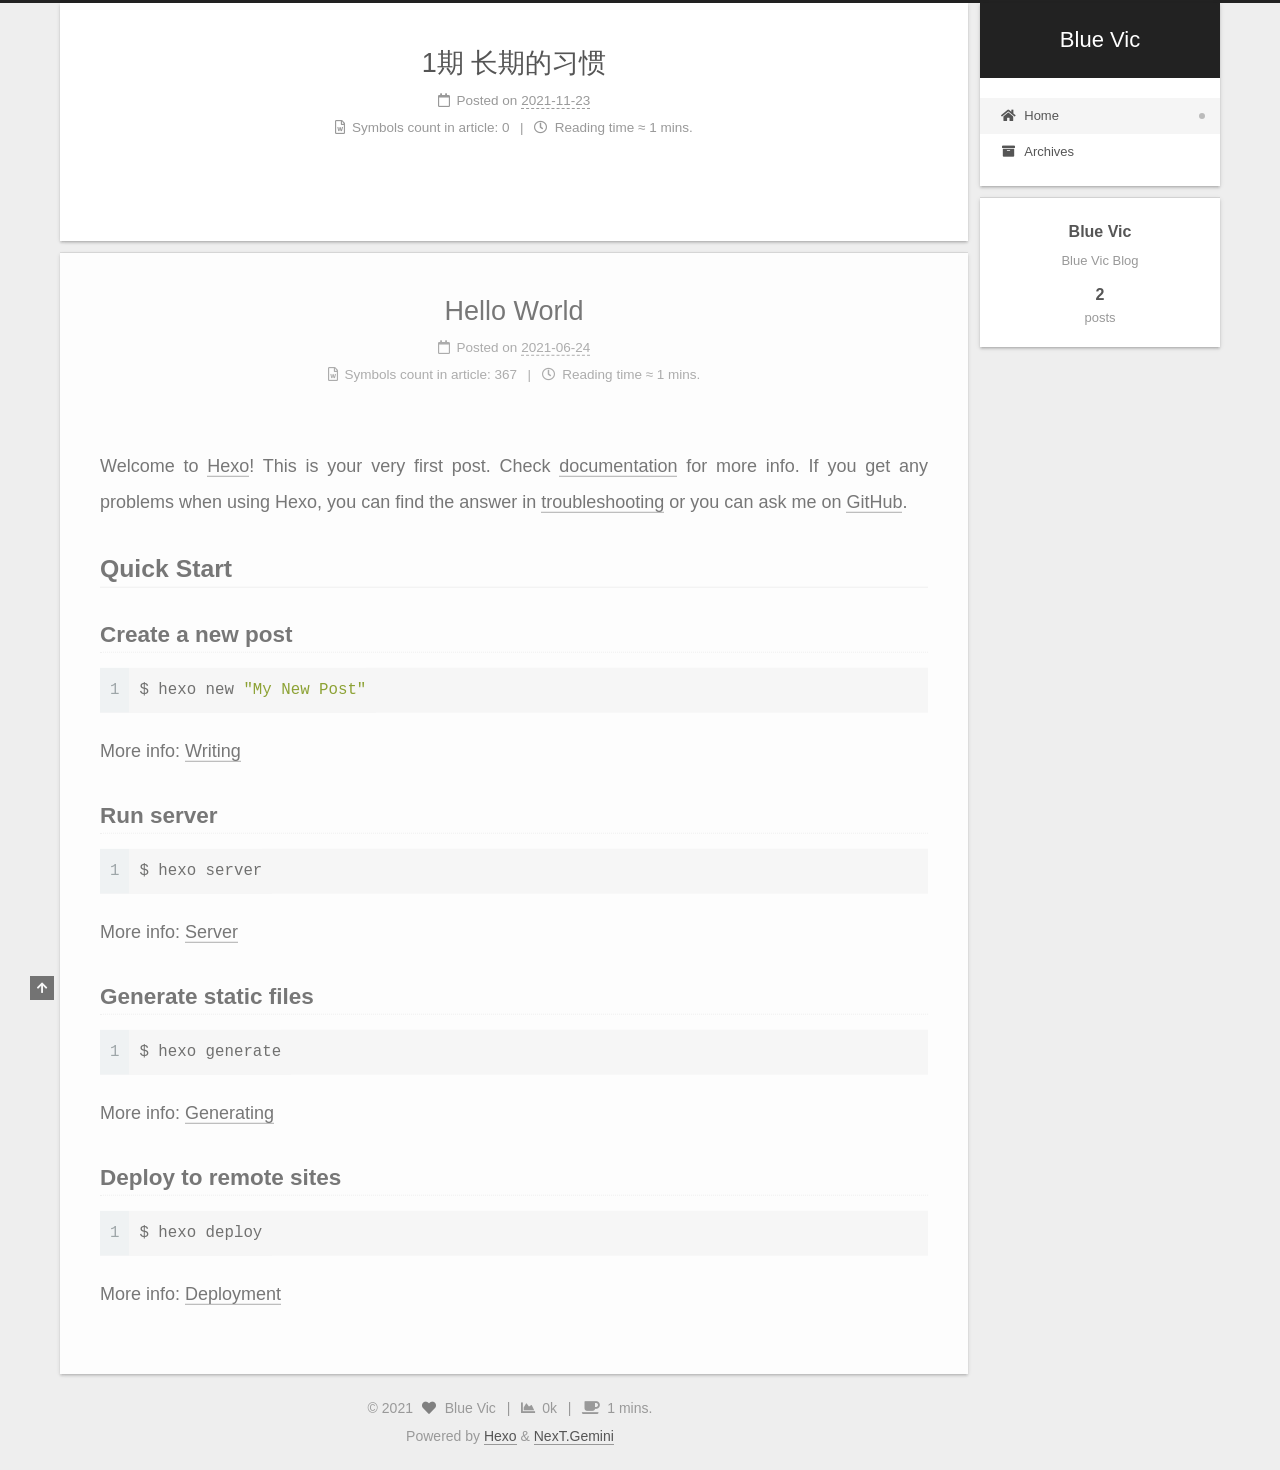
<file: index.html>
<!DOCTYPE html>
<html lang="en">
<head>
  <meta charset="UTF-8">
<meta name="viewport" content="width=device-width, initial-scale=1, maximum-scale=2">
<meta name="theme-color" content="#222">
<meta name="generator" content="Hexo 5.4.0">
  <link rel="apple-touch-icon" sizes="180x180" href="/images/apple-touch-icon-next.png">
  <link rel="icon" type="image/png" sizes="32x32" href="/images/favicon-32x32-next.png">
  <link rel="icon" type="image/png" sizes="16x16" href="/images/favicon-16x16-next.png">
  <link rel="mask-icon" href="/images/logo.svg" color="#222">

<link rel="stylesheet" href="/css/main.css">


<link rel="stylesheet" href="/lib2/font-awesome/css/all.min.css">

<script id="hexo-configurations">
    var NexT = window.NexT || {};
    var CONFIG = {"hostname":"dengqian.tech","root":"/","scheme":"Gemini","version":"7.8.0","exturl":false,"sidebar":{"position":"right","display":"post","padding":18,"offset":12,"onmobile":false},"copycode":{"enable":false,"show_result":false,"style":null},"back2top":{"enable":true,"sidebar":false,"scrollpercent":false},"bookmark":{"enable":false,"color":"#222","save":"auto"},"fancybox":false,"mediumzoom":false,"lazyload":false,"pangu":false,"comments":{"style":"tabs","active":null,"storage":true,"lazyload":false,"nav":null},"algolia":{"hits":{"per_page":10},"labels":{"input_placeholder":"Search for Posts","hits_empty":"We didn't find any results for the search: ${query}","hits_stats":"${hits} results found in ${time} ms"}},"localsearch":{"enable":false,"trigger":"auto","top_n_per_article":1,"unescape":false,"preload":false},"motion":{"enable":true,"async":false,"transition":{"post_block":"fadeIn","post_header":"slideDownIn","post_body":"slideDownIn","coll_header":"slideLeftIn","sidebar":"slideUpIn"}}};
  </script>

  <meta name="description" content="Blue Vic Blog">
<meta property="og:type" content="website">
<meta property="og:title" content="Blue Vic">
<meta property="og:url" content="https://dengqian.tech/index.html">
<meta property="og:site_name" content="Blue Vic">
<meta property="og:description" content="Blue Vic Blog">
<meta property="og:locale" content="en_US">
<meta property="article:author" content="Blue Vic">
<meta name="twitter:card" content="summary">

<link rel="canonical" href="https://dengqian.tech/">


<script id="page-configurations">
  // https://hexo.io/docs/variables.html
  CONFIG.page = {
    sidebar: "",
    isHome : true,
    isPost : false,
    lang   : 'en'
  };
</script>

  <title>Blue Vic</title>
  






  <noscript>
  <style>
  .use-motion .brand,
  .use-motion .menu-item,
  .sidebar-inner,
  .use-motion .post-block,
  .use-motion .pagination,
  .use-motion .comments,
  .use-motion .post-header,
  .use-motion .post-body,
  .use-motion .collection-header { opacity: initial; }

  .use-motion .site-title,
  .use-motion .site-subtitle {
    opacity: initial;
    top: initial;
  }

  .use-motion .logo-line-before i { left: initial; }
  .use-motion .logo-line-after i { right: initial; }
  </style>
</noscript>

<link rel="alternate" href="/atom.xml" title="Blue Vic" type="application/atom+xml">
</head>

<body itemscope itemtype="http://schema.org/WebPage">
  <div class="container use-motion">
    <div class="headband"></div>

    <header class="header" itemscope itemtype="http://schema.org/WPHeader">
      <div class="header-inner"><div class="site-brand-container">
  <div class="site-nav-toggle">
    <div class="toggle" aria-label="Toggle navigation bar">
      <span class="toggle-line toggle-line-first"></span>
      <span class="toggle-line toggle-line-middle"></span>
      <span class="toggle-line toggle-line-last"></span>
    </div>
  </div>

  <div class="site-meta">

    <a href="/" class="brand" rel="start">
      <span class="logo-line-before"><i></i></span>
      <h1 class="site-title">Blue Vic</h1>
      <span class="logo-line-after"><i></i></span>
    </a>
  </div>

  <div class="site-nav-right">
    <div class="toggle popup-trigger">
    </div>
  </div>
</div>




<nav class="site-nav">
  <ul id="menu" class="main-menu menu">
        <li class="menu-item menu-item-home">

    <a href="/" rel="section"><i class="fa fa-home fa-fw"></i>Home</a>

  </li>
        <li class="menu-item menu-item-archives">

    <a href="/archives/" rel="section"><i class="fa fa-archive fa-fw"></i>Archives</a>

  </li>
  </ul>
</nav>




</div>
    </header>

    
  <div class="back-to-top">
    <i class="fa fa-arrow-up"></i>
    <span>0%</span>
  </div>
  <div class="reading-progress-bar"></div>


    <main class="main">
      <div class="main-inner">
        <div class="content-wrap">
          

          <div class="content index posts-expand">
            
      
  
  
  <article itemscope itemtype="http://schema.org/Article" class="post-block" lang="en">
    <link itemprop="mainEntityOfPage" href="https://dengqian.tech/2021/11/23/1%E6%9C%9F-%E9%95%BF%E6%9C%9F%E7%9A%84%E4%B9%A0%E6%83%AF/">

    <span hidden itemprop="author" itemscope itemtype="http://schema.org/Person">
      <meta itemprop="image" content="/images/avatar.gif">
      <meta itemprop="name" content="Blue Vic">
      <meta itemprop="description" content="Blue Vic Blog">
    </span>

    <span hidden itemprop="publisher" itemscope itemtype="http://schema.org/Organization">
      <meta itemprop="name" content="Blue Vic">
    </span>
      <header class="post-header">
        <h2 class="post-title" itemprop="name headline">
          
            <a href="/2021/11/23/1%E6%9C%9F-%E9%95%BF%E6%9C%9F%E7%9A%84%E4%B9%A0%E6%83%AF/" class="post-title-link" itemprop="url">1期 长期的习惯</a>
        </h2>

        <div class="post-meta">
            <span class="post-meta-item">
              <span class="post-meta-item-icon">
                <i class="far fa-calendar"></i>
              </span>
              <span class="post-meta-item-text">Posted on</span>

              <time title="Created: 2021-11-23 00:08:57" itemprop="dateCreated datePublished" datetime="2021-11-23T00:08:57+08:00">2021-11-23</time>
            </span>

          <br>
            <span class="post-meta-item" title="Symbols count in article">
              <span class="post-meta-item-icon">
                <i class="far fa-file-word"></i>
              </span>
                <span class="post-meta-item-text">Symbols count in article: </span>
              <span>0</span>
            </span>
            <span class="post-meta-item" title="Reading time">
              <span class="post-meta-item-icon">
                <i class="far fa-clock"></i>
              </span>
                <span class="post-meta-item-text">Reading time &asymp;</span>
              <span>1 mins.</span>
            </span>

        </div>
      </header>

    
    
    
    <div class="post-body" itemprop="articleBody">

      
          
      
    </div>

    
    
    
      <footer class="post-footer">
        <div class="post-eof"></div>
      </footer>
  </article>
  
  
  

      
  
  
  <article itemscope itemtype="http://schema.org/Article" class="post-block" lang="en">
    <link itemprop="mainEntityOfPage" href="https://dengqian.tech/2021/06/24/hello-world/">

    <span hidden itemprop="author" itemscope itemtype="http://schema.org/Person">
      <meta itemprop="image" content="/images/avatar.gif">
      <meta itemprop="name" content="Blue Vic">
      <meta itemprop="description" content="Blue Vic Blog">
    </span>

    <span hidden itemprop="publisher" itemscope itemtype="http://schema.org/Organization">
      <meta itemprop="name" content="Blue Vic">
    </span>
      <header class="post-header">
        <h2 class="post-title" itemprop="name headline">
          
            <a href="/2021/06/24/hello-world/" class="post-title-link" itemprop="url">Hello World</a>
        </h2>

        <div class="post-meta">
            <span class="post-meta-item">
              <span class="post-meta-item-icon">
                <i class="far fa-calendar"></i>
              </span>
              <span class="post-meta-item-text">Posted on</span>

              <time title="Created: 2021-06-24 07:39:00" itemprop="dateCreated datePublished" datetime="2021-06-24T07:39:00+08:00">2021-06-24</time>
            </span>

          <br>
            <span class="post-meta-item" title="Symbols count in article">
              <span class="post-meta-item-icon">
                <i class="far fa-file-word"></i>
              </span>
                <span class="post-meta-item-text">Symbols count in article: </span>
              <span>367</span>
            </span>
            <span class="post-meta-item" title="Reading time">
              <span class="post-meta-item-icon">
                <i class="far fa-clock"></i>
              </span>
                <span class="post-meta-item-text">Reading time &asymp;</span>
              <span>1 mins.</span>
            </span>

        </div>
      </header>

    
    
    
    <div class="post-body" itemprop="articleBody">

      
          <p>Welcome to <a target="_blank" rel="noopener" href="https://hexo.io/">Hexo</a>! This is your very first post. Check <a target="_blank" rel="noopener" href="https://hexo.io/docs/">documentation</a> for more info. If you get any problems when using Hexo, you can find the answer in <a target="_blank" rel="noopener" href="https://hexo.io/docs/troubleshooting.html">troubleshooting</a> or you can ask me on <a target="_blank" rel="noopener" href="https://github.com/hexojs/hexo/issues">GitHub</a>.</p>
<h2 id="Quick-Start"><a href="#Quick-Start" class="headerlink" title="Quick Start"></a>Quick Start</h2><h3 id="Create-a-new-post"><a href="#Create-a-new-post" class="headerlink" title="Create a new post"></a>Create a new post</h3><figure class="highlight bash"><table><tr><td class="gutter"><pre><span class="line">1</span><br></pre></td><td class="code"><pre><span class="line">$ hexo new <span class="string">&quot;My New Post&quot;</span></span><br></pre></td></tr></table></figure>

<p>More info: <a target="_blank" rel="noopener" href="https://hexo.io/docs/writing.html">Writing</a></p>
<h3 id="Run-server"><a href="#Run-server" class="headerlink" title="Run server"></a>Run server</h3><figure class="highlight bash"><table><tr><td class="gutter"><pre><span class="line">1</span><br></pre></td><td class="code"><pre><span class="line">$ hexo server</span><br></pre></td></tr></table></figure>

<p>More info: <a target="_blank" rel="noopener" href="https://hexo.io/docs/server.html">Server</a></p>
<h3 id="Generate-static-files"><a href="#Generate-static-files" class="headerlink" title="Generate static files"></a>Generate static files</h3><figure class="highlight bash"><table><tr><td class="gutter"><pre><span class="line">1</span><br></pre></td><td class="code"><pre><span class="line">$ hexo generate</span><br></pre></td></tr></table></figure>

<p>More info: <a target="_blank" rel="noopener" href="https://hexo.io/docs/generating.html">Generating</a></p>
<h3 id="Deploy-to-remote-sites"><a href="#Deploy-to-remote-sites" class="headerlink" title="Deploy to remote sites"></a>Deploy to remote sites</h3><figure class="highlight bash"><table><tr><td class="gutter"><pre><span class="line">1</span><br></pre></td><td class="code"><pre><span class="line">$ hexo deploy</span><br></pre></td></tr></table></figure>

<p>More info: <a target="_blank" rel="noopener" href="https://hexo.io/docs/one-command-deployment.html">Deployment</a></p>

      
    </div>

    
    
    
      <footer class="post-footer">
        <div class="post-eof"></div>
      </footer>
  </article>
  
  
  


  



          </div>
          

<script>
  window.addEventListener('tabs:register', () => {
    let { activeClass } = CONFIG.comments;
    if (CONFIG.comments.storage) {
      activeClass = localStorage.getItem('comments_active') || activeClass;
    }
    if (activeClass) {
      let activeTab = document.querySelector(`a[href="#comment-${activeClass}"]`);
      if (activeTab) {
        activeTab.click();
      }
    }
  });
  if (CONFIG.comments.storage) {
    window.addEventListener('tabs:click', event => {
      if (!event.target.matches('.tabs-comment .tab-content .tab-pane')) return;
      let commentClass = event.target.classList[1];
      localStorage.setItem('comments_active', commentClass);
    });
  }
</script>

        </div>
          
  
  <div class="toggle sidebar-toggle">
    <span class="toggle-line toggle-line-first"></span>
    <span class="toggle-line toggle-line-middle"></span>
    <span class="toggle-line toggle-line-last"></span>
  </div>

  <aside class="sidebar">
    <div class="sidebar-inner">

      <ul class="sidebar-nav motion-element">
        <li class="sidebar-nav-toc">
          Table of Contents
        </li>
        <li class="sidebar-nav-overview">
          Overview
        </li>
      </ul>

      <!--noindex-->
      <div class="post-toc-wrap sidebar-panel">
      </div>
      <!--/noindex-->

      <div class="site-overview-wrap sidebar-panel">
        <div class="site-author motion-element" itemprop="author" itemscope itemtype="http://schema.org/Person">
  <p class="site-author-name" itemprop="name">Blue Vic</p>
  <div class="site-description" itemprop="description">Blue Vic Blog</div>
</div>
<div class="site-state-wrap motion-element">
  <nav class="site-state">
      <div class="site-state-item site-state-posts">
          <a href="/archives/">
        
          <span class="site-state-item-count">2</span>
          <span class="site-state-item-name">posts</span>
        </a>
      </div>
  </nav>
</div>



      </div>

    </div>
  </aside>
  <div id="sidebar-dimmer"></div>


      </div>
    </main>

    <footer class="footer">
      <div class="footer-inner">
        

        

<div class="copyright">
  
  &copy; 
  <span itemprop="copyrightYear">2021</span>
  <span class="with-love">
    <i class="fa fa-heart"></i>
  </span>
  <span class="author" itemprop="copyrightHolder">Blue Vic</span>
    <span class="post-meta-divider">|</span>
    <span class="post-meta-item-icon">
      <i class="fa fa-chart-area"></i>
    </span>
    <span title="Symbols count total">0k</span>
    <span class="post-meta-divider">|</span>
    <span class="post-meta-item-icon">
      <i class="fa fa-coffee"></i>
    </span>
    <span title="Reading time total">1 mins.</span>
</div>
  <div class="powered-by">Powered by <a href="https://hexo.io/" class="theme-link" rel="noopener" target="_blank">Hexo</a> & <a href="https://theme-next.org/" class="theme-link" rel="noopener" target="_blank">NexT.Gemini</a>
  </div>

        








      </div>
    </footer>
  </div>

  
  <script src="/lib2/anime.min.js"></script>
  <script src="/lib2/velocity/velocity.min.js"></script>
  <script src="/lib2/velocity/velocity.ui.min.js"></script>

<script src="/js/utils.js"></script>

<script src="/js/motion.js"></script>


<script src="/js/schemes/pisces.js"></script>


<script src="/js/next-boot.js"></script>




  















  

  

</body>
</html>
</file>
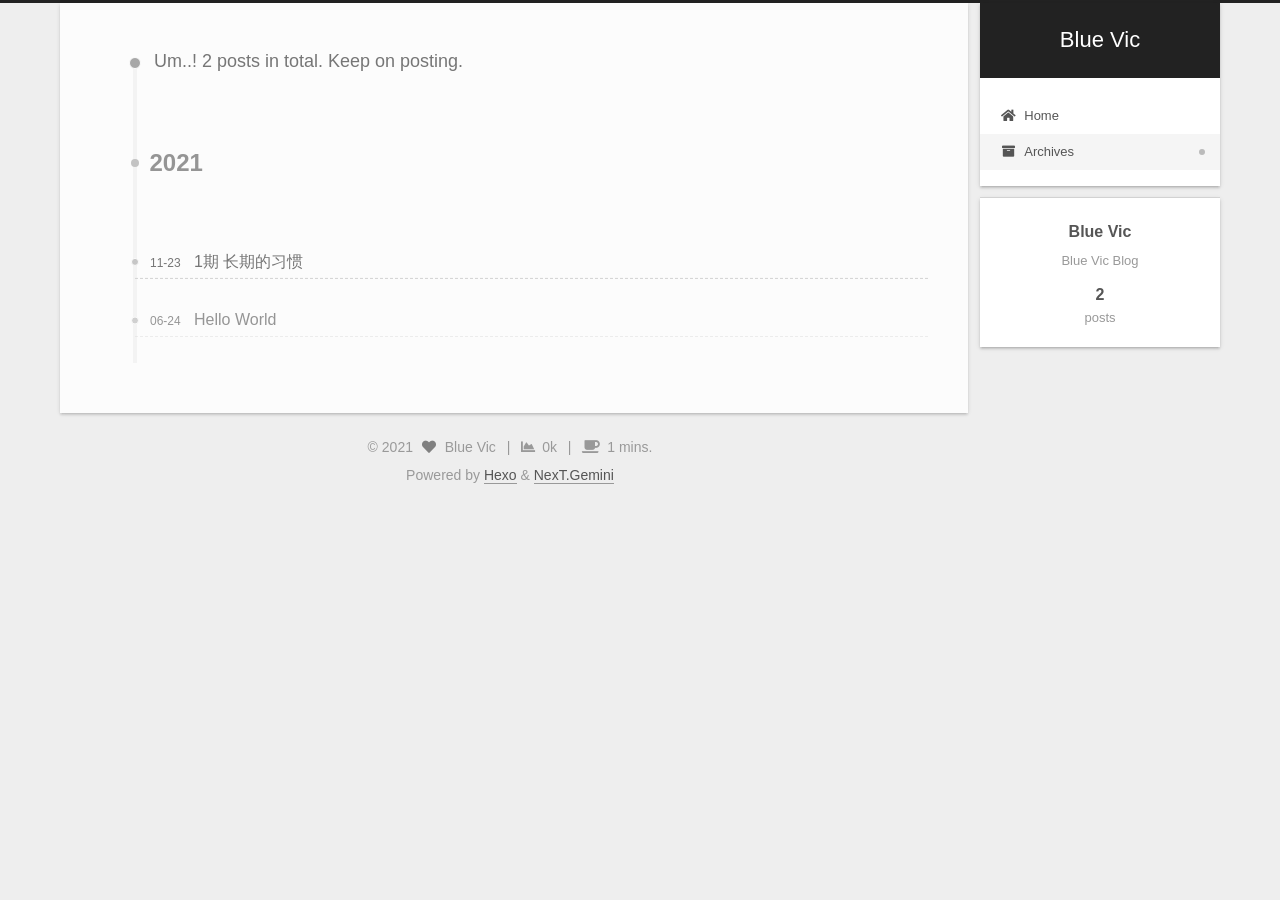
<file: archives/index.html>
<!DOCTYPE html>
<html lang="en">
<head>
  <meta charset="UTF-8">
<meta name="viewport" content="width=device-width, initial-scale=1, maximum-scale=2">
<meta name="theme-color" content="#222">
<meta name="generator" content="Hexo 5.4.0">
  <link rel="apple-touch-icon" sizes="180x180" href="/images/apple-touch-icon-next.png">
  <link rel="icon" type="image/png" sizes="32x32" href="/images/favicon-32x32-next.png">
  <link rel="icon" type="image/png" sizes="16x16" href="/images/favicon-16x16-next.png">
  <link rel="mask-icon" href="/images/logo.svg" color="#222">

<link rel="stylesheet" href="/css/main.css">


<link rel="stylesheet" href="/lib2/font-awesome/css/all.min.css">

<script id="hexo-configurations">
    var NexT = window.NexT || {};
    var CONFIG = {"hostname":"dengqian.tech","root":"/","scheme":"Gemini","version":"7.8.0","exturl":false,"sidebar":{"position":"right","display":"post","padding":18,"offset":12,"onmobile":false},"copycode":{"enable":false,"show_result":false,"style":null},"back2top":{"enable":true,"sidebar":false,"scrollpercent":false},"bookmark":{"enable":false,"color":"#222","save":"auto"},"fancybox":false,"mediumzoom":false,"lazyload":false,"pangu":false,"comments":{"style":"tabs","active":null,"storage":true,"lazyload":false,"nav":null},"algolia":{"hits":{"per_page":10},"labels":{"input_placeholder":"Search for Posts","hits_empty":"We didn't find any results for the search: ${query}","hits_stats":"${hits} results found in ${time} ms"}},"localsearch":{"enable":false,"trigger":"auto","top_n_per_article":1,"unescape":false,"preload":false},"motion":{"enable":true,"async":false,"transition":{"post_block":"fadeIn","post_header":"slideDownIn","post_body":"slideDownIn","coll_header":"slideLeftIn","sidebar":"slideUpIn"}}};
  </script>

  <meta name="description" content="Blue Vic Blog">
<meta property="og:type" content="website">
<meta property="og:title" content="Blue Vic">
<meta property="og:url" content="https://dengqian.tech/archives/index.html">
<meta property="og:site_name" content="Blue Vic">
<meta property="og:description" content="Blue Vic Blog">
<meta property="og:locale" content="en_US">
<meta property="article:author" content="Blue Vic">
<meta name="twitter:card" content="summary">

<link rel="canonical" href="https://dengqian.tech/archives/">


<script id="page-configurations">
  // https://hexo.io/docs/variables.html
  CONFIG.page = {
    sidebar: "",
    isHome : false,
    isPost : false,
    lang   : 'en'
  };
</script>

  <title>Archive | Blue Vic</title>
  






  <noscript>
  <style>
  .use-motion .brand,
  .use-motion .menu-item,
  .sidebar-inner,
  .use-motion .post-block,
  .use-motion .pagination,
  .use-motion .comments,
  .use-motion .post-header,
  .use-motion .post-body,
  .use-motion .collection-header { opacity: initial; }

  .use-motion .site-title,
  .use-motion .site-subtitle {
    opacity: initial;
    top: initial;
  }

  .use-motion .logo-line-before i { left: initial; }
  .use-motion .logo-line-after i { right: initial; }
  </style>
</noscript>

<link rel="alternate" href="/atom.xml" title="Blue Vic" type="application/atom+xml">
</head>

<body itemscope itemtype="http://schema.org/WebPage">
  <div class="container use-motion">
    <div class="headband"></div>

    <header class="header" itemscope itemtype="http://schema.org/WPHeader">
      <div class="header-inner"><div class="site-brand-container">
  <div class="site-nav-toggle">
    <div class="toggle" aria-label="Toggle navigation bar">
      <span class="toggle-line toggle-line-first"></span>
      <span class="toggle-line toggle-line-middle"></span>
      <span class="toggle-line toggle-line-last"></span>
    </div>
  </div>

  <div class="site-meta">

    <a href="/" class="brand" rel="start">
      <span class="logo-line-before"><i></i></span>
      <h1 class="site-title">Blue Vic</h1>
      <span class="logo-line-after"><i></i></span>
    </a>
  </div>

  <div class="site-nav-right">
    <div class="toggle popup-trigger">
    </div>
  </div>
</div>




<nav class="site-nav">
  <ul id="menu" class="main-menu menu">
        <li class="menu-item menu-item-home">

    <a href="/" rel="section"><i class="fa fa-home fa-fw"></i>Home</a>

  </li>
        <li class="menu-item menu-item-archives">

    <a href="/archives/" rel="section"><i class="fa fa-archive fa-fw"></i>Archives</a>

  </li>
  </ul>
</nav>




</div>
    </header>

    
  <div class="back-to-top">
    <i class="fa fa-arrow-up"></i>
    <span>0%</span>
  </div>
  <div class="reading-progress-bar"></div>


    <main class="main">
      <div class="main-inner">
        <div class="content-wrap">
          

          <div class="content archive">
            

  
  
  
  <div class="post-block">
    <div class="posts-collapse">
      <div class="collection-title">
        <span class="collection-header">Um..! 2 posts in total. Keep on posting.</span>
      </div>

      
    <div class="collection-year">
      <span class="collection-header">2021</span>
    </div>

  <article itemscope itemtype="http://schema.org/Article">
    <header class="post-header">

      <div class="post-meta">
        <time itemprop="dateCreated"
              datetime="2021-11-23T00:08:57+08:00"
              content="2021-11-23">
          11-23
        </time>
      </div>

      <div class="post-title">
          <a class="post-title-link" href="/2021/11/23/1%E6%9C%9F-%E9%95%BF%E6%9C%9F%E7%9A%84%E4%B9%A0%E6%83%AF/" itemprop="url">
            <span itemprop="name">1期 长期的习惯</span>
          </a>
      </div>

    </header>
  </article>

  <article itemscope itemtype="http://schema.org/Article">
    <header class="post-header">

      <div class="post-meta">
        <time itemprop="dateCreated"
              datetime="2021-06-24T07:39:00+08:00"
              content="2021-06-24">
          06-24
        </time>
      </div>

      <div class="post-title">
          <a class="post-title-link" href="/2021/06/24/hello-world/" itemprop="url">
            <span itemprop="name">Hello World</span>
          </a>
      </div>

    </header>
  </article>


    </div>
  </div>
  
  
  

  



          </div>
          

<script>
  window.addEventListener('tabs:register', () => {
    let { activeClass } = CONFIG.comments;
    if (CONFIG.comments.storage) {
      activeClass = localStorage.getItem('comments_active') || activeClass;
    }
    if (activeClass) {
      let activeTab = document.querySelector(`a[href="#comment-${activeClass}"]`);
      if (activeTab) {
        activeTab.click();
      }
    }
  });
  if (CONFIG.comments.storage) {
    window.addEventListener('tabs:click', event => {
      if (!event.target.matches('.tabs-comment .tab-content .tab-pane')) return;
      let commentClass = event.target.classList[1];
      localStorage.setItem('comments_active', commentClass);
    });
  }
</script>

        </div>
          
  
  <div class="toggle sidebar-toggle">
    <span class="toggle-line toggle-line-first"></span>
    <span class="toggle-line toggle-line-middle"></span>
    <span class="toggle-line toggle-line-last"></span>
  </div>

  <aside class="sidebar">
    <div class="sidebar-inner">

      <ul class="sidebar-nav motion-element">
        <li class="sidebar-nav-toc">
          Table of Contents
        </li>
        <li class="sidebar-nav-overview">
          Overview
        </li>
      </ul>

      <!--noindex-->
      <div class="post-toc-wrap sidebar-panel">
      </div>
      <!--/noindex-->

      <div class="site-overview-wrap sidebar-panel">
        <div class="site-author motion-element" itemprop="author" itemscope itemtype="http://schema.org/Person">
  <p class="site-author-name" itemprop="name">Blue Vic</p>
  <div class="site-description" itemprop="description">Blue Vic Blog</div>
</div>
<div class="site-state-wrap motion-element">
  <nav class="site-state">
      <div class="site-state-item site-state-posts">
          <a href="/archives/">
        
          <span class="site-state-item-count">2</span>
          <span class="site-state-item-name">posts</span>
        </a>
      </div>
  </nav>
</div>



      </div>

    </div>
  </aside>
  <div id="sidebar-dimmer"></div>


      </div>
    </main>

    <footer class="footer">
      <div class="footer-inner">
        

        

<div class="copyright">
  
  &copy; 
  <span itemprop="copyrightYear">2021</span>
  <span class="with-love">
    <i class="fa fa-heart"></i>
  </span>
  <span class="author" itemprop="copyrightHolder">Blue Vic</span>
    <span class="post-meta-divider">|</span>
    <span class="post-meta-item-icon">
      <i class="fa fa-chart-area"></i>
    </span>
    <span title="Symbols count total">0k</span>
    <span class="post-meta-divider">|</span>
    <span class="post-meta-item-icon">
      <i class="fa fa-coffee"></i>
    </span>
    <span title="Reading time total">1 mins.</span>
</div>
  <div class="powered-by">Powered by <a href="https://hexo.io/" class="theme-link" rel="noopener" target="_blank">Hexo</a> & <a href="https://theme-next.org/" class="theme-link" rel="noopener" target="_blank">NexT.Gemini</a>
  </div>

        








      </div>
    </footer>
  </div>

  
  <script src="/lib2/anime.min.js"></script>
  <script src="/lib2/velocity/velocity.min.js"></script>
  <script src="/lib2/velocity/velocity.ui.min.js"></script>

<script src="/js/utils.js"></script>

<script src="/js/motion.js"></script>


<script src="/js/schemes/pisces.js"></script>


<script src="/js/next-boot.js"></script>




  















  

  

</body>
</html>
</file>
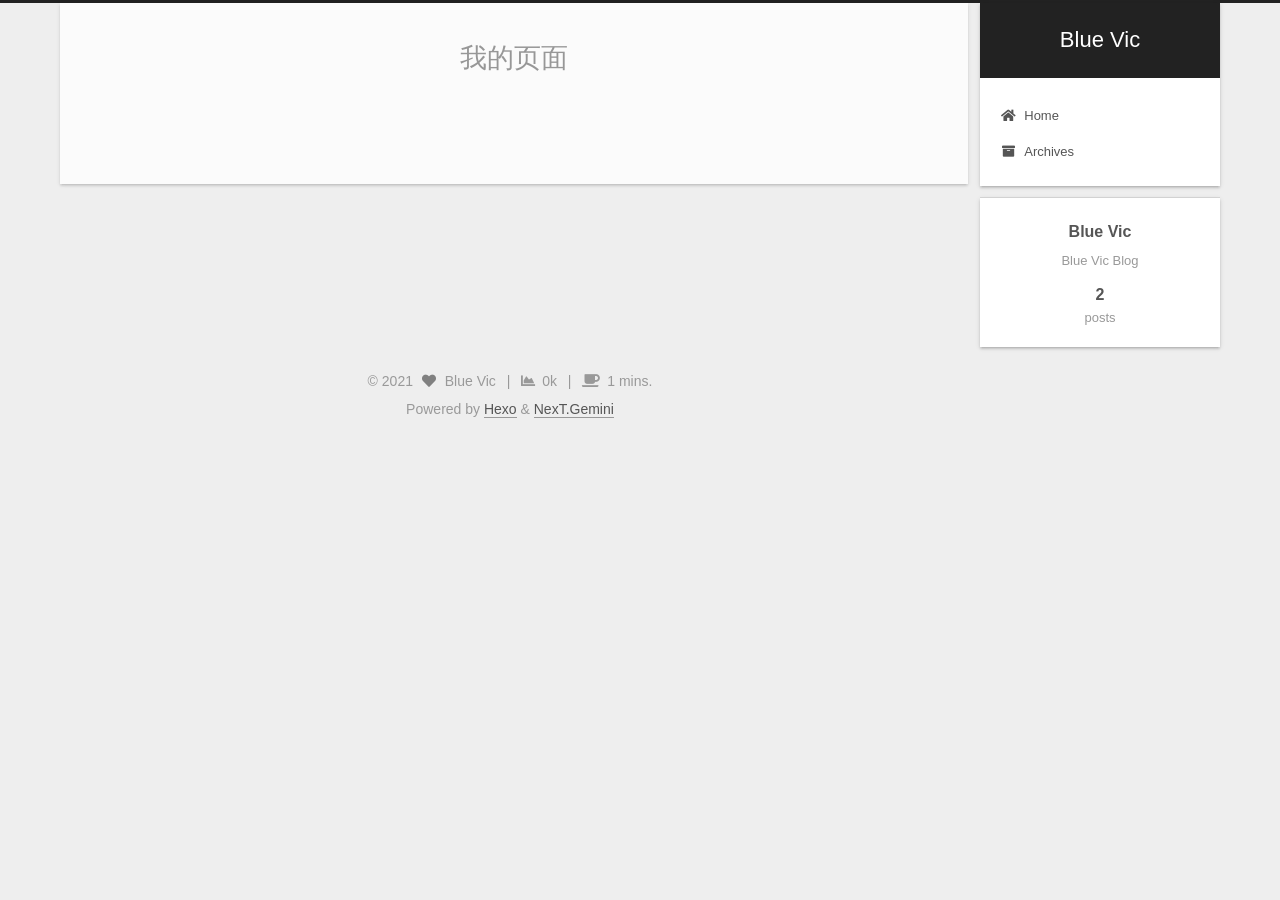
<file: 我的页面/index.html>
<!DOCTYPE html>
<html lang="en">
<head>
  <meta charset="UTF-8">
<meta name="viewport" content="width=device-width, initial-scale=1, maximum-scale=2">
<meta name="theme-color" content="#222">
<meta name="generator" content="Hexo 5.4.0">
  <link rel="apple-touch-icon" sizes="180x180" href="/images/apple-touch-icon-next.png">
  <link rel="icon" type="image/png" sizes="32x32" href="/images/favicon-32x32-next.png">
  <link rel="icon" type="image/png" sizes="16x16" href="/images/favicon-16x16-next.png">
  <link rel="mask-icon" href="/images/logo.svg" color="#222">

<link rel="stylesheet" href="/css/main.css">


<link rel="stylesheet" href="/lib2/font-awesome/css/all.min.css">

<script id="hexo-configurations">
    var NexT = window.NexT || {};
    var CONFIG = {"hostname":"dengqian.tech","root":"/","scheme":"Gemini","version":"7.8.0","exturl":false,"sidebar":{"position":"right","display":"post","padding":18,"offset":12,"onmobile":false},"copycode":{"enable":false,"show_result":false,"style":null},"back2top":{"enable":true,"sidebar":false,"scrollpercent":false},"bookmark":{"enable":false,"color":"#222","save":"auto"},"fancybox":false,"mediumzoom":false,"lazyload":false,"pangu":false,"comments":{"style":"tabs","active":null,"storage":true,"lazyload":false,"nav":null},"algolia":{"hits":{"per_page":10},"labels":{"input_placeholder":"Search for Posts","hits_empty":"We didn't find any results for the search: ${query}","hits_stats":"${hits} results found in ${time} ms"}},"localsearch":{"enable":false,"trigger":"auto","top_n_per_article":1,"unescape":false,"preload":false},"motion":{"enable":true,"async":false,"transition":{"post_block":"fadeIn","post_header":"slideDownIn","post_body":"slideDownIn","coll_header":"slideLeftIn","sidebar":"slideUpIn"}}};
  </script>

  <meta name="description" content="Blue Vic Blog">
<meta property="og:type" content="website">
<meta property="og:title" content="我的页面">
<meta property="og:url" content="https://dengqian.tech/%E6%88%91%E7%9A%84%E9%A1%B5%E9%9D%A2/index.html">
<meta property="og:site_name" content="Blue Vic">
<meta property="og:description" content="Blue Vic Blog">
<meta property="og:locale" content="en_US">
<meta property="article:published_time" content="2021-11-22T16:35:09.000Z">
<meta property="article:modified_time" content="2021-11-22T16:35:09.931Z">
<meta property="article:author" content="Blue Vic">
<meta name="twitter:card" content="summary">

<link rel="canonical" href="https://dengqian.tech/%E6%88%91%E7%9A%84%E9%A1%B5%E9%9D%A2/">


<script id="page-configurations">
  // https://hexo.io/docs/variables.html
  CONFIG.page = {
    sidebar: "",
    isHome : false,
    isPost : false,
    lang   : 'en'
  };
</script>

  <title>我的页面 | Blue Vic
</title>
  






  <noscript>
  <style>
  .use-motion .brand,
  .use-motion .menu-item,
  .sidebar-inner,
  .use-motion .post-block,
  .use-motion .pagination,
  .use-motion .comments,
  .use-motion .post-header,
  .use-motion .post-body,
  .use-motion .collection-header { opacity: initial; }

  .use-motion .site-title,
  .use-motion .site-subtitle {
    opacity: initial;
    top: initial;
  }

  .use-motion .logo-line-before i { left: initial; }
  .use-motion .logo-line-after i { right: initial; }
  </style>
</noscript>

<link rel="alternate" href="/atom.xml" title="Blue Vic" type="application/atom+xml">
</head>

<body itemscope itemtype="http://schema.org/WebPage">
  <div class="container use-motion">
    <div class="headband"></div>

    <header class="header" itemscope itemtype="http://schema.org/WPHeader">
      <div class="header-inner"><div class="site-brand-container">
  <div class="site-nav-toggle">
    <div class="toggle" aria-label="Toggle navigation bar">
      <span class="toggle-line toggle-line-first"></span>
      <span class="toggle-line toggle-line-middle"></span>
      <span class="toggle-line toggle-line-last"></span>
    </div>
  </div>

  <div class="site-meta">

    <a href="/" class="brand" rel="start">
      <span class="logo-line-before"><i></i></span>
      <h1 class="site-title">Blue Vic</h1>
      <span class="logo-line-after"><i></i></span>
    </a>
  </div>

  <div class="site-nav-right">
    <div class="toggle popup-trigger">
    </div>
  </div>
</div>




<nav class="site-nav">
  <ul id="menu" class="main-menu menu">
        <li class="menu-item menu-item-home">

    <a href="/" rel="section"><i class="fa fa-home fa-fw"></i>Home</a>

  </li>
        <li class="menu-item menu-item-archives">

    <a href="/archives/" rel="section"><i class="fa fa-archive fa-fw"></i>Archives</a>

  </li>
  </ul>
</nav>




</div>
    </header>

    
  <div class="back-to-top">
    <i class="fa fa-arrow-up"></i>
    <span>0%</span>
  </div>
  <div class="reading-progress-bar"></div>


    <main class="main">
      <div class="main-inner">
        <div class="content-wrap">
          
  
  

          <div class="content page posts-expand">
            

    
    
    
    <div class="post-block" lang="en">
      <header class="post-header">

<h1 class="post-title" itemprop="name headline">我的页面
</h1>

<div class="post-meta">
  

</div>

</header>

      
      
      
      <div class="post-body">
          
      </div>
      
      
      
    </div>
    

    
    
    


          </div>
          

<script>
  window.addEventListener('tabs:register', () => {
    let { activeClass } = CONFIG.comments;
    if (CONFIG.comments.storage) {
      activeClass = localStorage.getItem('comments_active') || activeClass;
    }
    if (activeClass) {
      let activeTab = document.querySelector(`a[href="#comment-${activeClass}"]`);
      if (activeTab) {
        activeTab.click();
      }
    }
  });
  if (CONFIG.comments.storage) {
    window.addEventListener('tabs:click', event => {
      if (!event.target.matches('.tabs-comment .tab-content .tab-pane')) return;
      let commentClass = event.target.classList[1];
      localStorage.setItem('comments_active', commentClass);
    });
  }
</script>

        </div>
          
  
  <div class="toggle sidebar-toggle">
    <span class="toggle-line toggle-line-first"></span>
    <span class="toggle-line toggle-line-middle"></span>
    <span class="toggle-line toggle-line-last"></span>
  </div>

  <aside class="sidebar">
    <div class="sidebar-inner">

      <ul class="sidebar-nav motion-element">
        <li class="sidebar-nav-toc">
          Table of Contents
        </li>
        <li class="sidebar-nav-overview">
          Overview
        </li>
      </ul>

      <!--noindex-->
      <div class="post-toc-wrap sidebar-panel">
      </div>
      <!--/noindex-->

      <div class="site-overview-wrap sidebar-panel">
        <div class="site-author motion-element" itemprop="author" itemscope itemtype="http://schema.org/Person">
  <p class="site-author-name" itemprop="name">Blue Vic</p>
  <div class="site-description" itemprop="description">Blue Vic Blog</div>
</div>
<div class="site-state-wrap motion-element">
  <nav class="site-state">
      <div class="site-state-item site-state-posts">
          <a href="/archives/">
        
          <span class="site-state-item-count">2</span>
          <span class="site-state-item-name">posts</span>
        </a>
      </div>
  </nav>
</div>



      </div>

    </div>
  </aside>
  <div id="sidebar-dimmer"></div>


      </div>
    </main>

    <footer class="footer">
      <div class="footer-inner">
        

        

<div class="copyright">
  
  &copy; 
  <span itemprop="copyrightYear">2021</span>
  <span class="with-love">
    <i class="fa fa-heart"></i>
  </span>
  <span class="author" itemprop="copyrightHolder">Blue Vic</span>
    <span class="post-meta-divider">|</span>
    <span class="post-meta-item-icon">
      <i class="fa fa-chart-area"></i>
    </span>
    <span title="Symbols count total">0k</span>
    <span class="post-meta-divider">|</span>
    <span class="post-meta-item-icon">
      <i class="fa fa-coffee"></i>
    </span>
    <span title="Reading time total">1 mins.</span>
</div>
  <div class="powered-by">Powered by <a href="https://hexo.io/" class="theme-link" rel="noopener" target="_blank">Hexo</a> & <a href="https://theme-next.org/" class="theme-link" rel="noopener" target="_blank">NexT.Gemini</a>
  </div>

        








      </div>
    </footer>
  </div>

  
  <script src="/lib2/anime.min.js"></script>
  <script src="/lib2/velocity/velocity.min.js"></script>
  <script src="/lib2/velocity/velocity.ui.min.js"></script>

<script src="/js/utils.js"></script>

<script src="/js/motion.js"></script>


<script src="/js/schemes/pisces.js"></script>


<script src="/js/next-boot.js"></script>




  















  

  

</body>
</html>
</file>
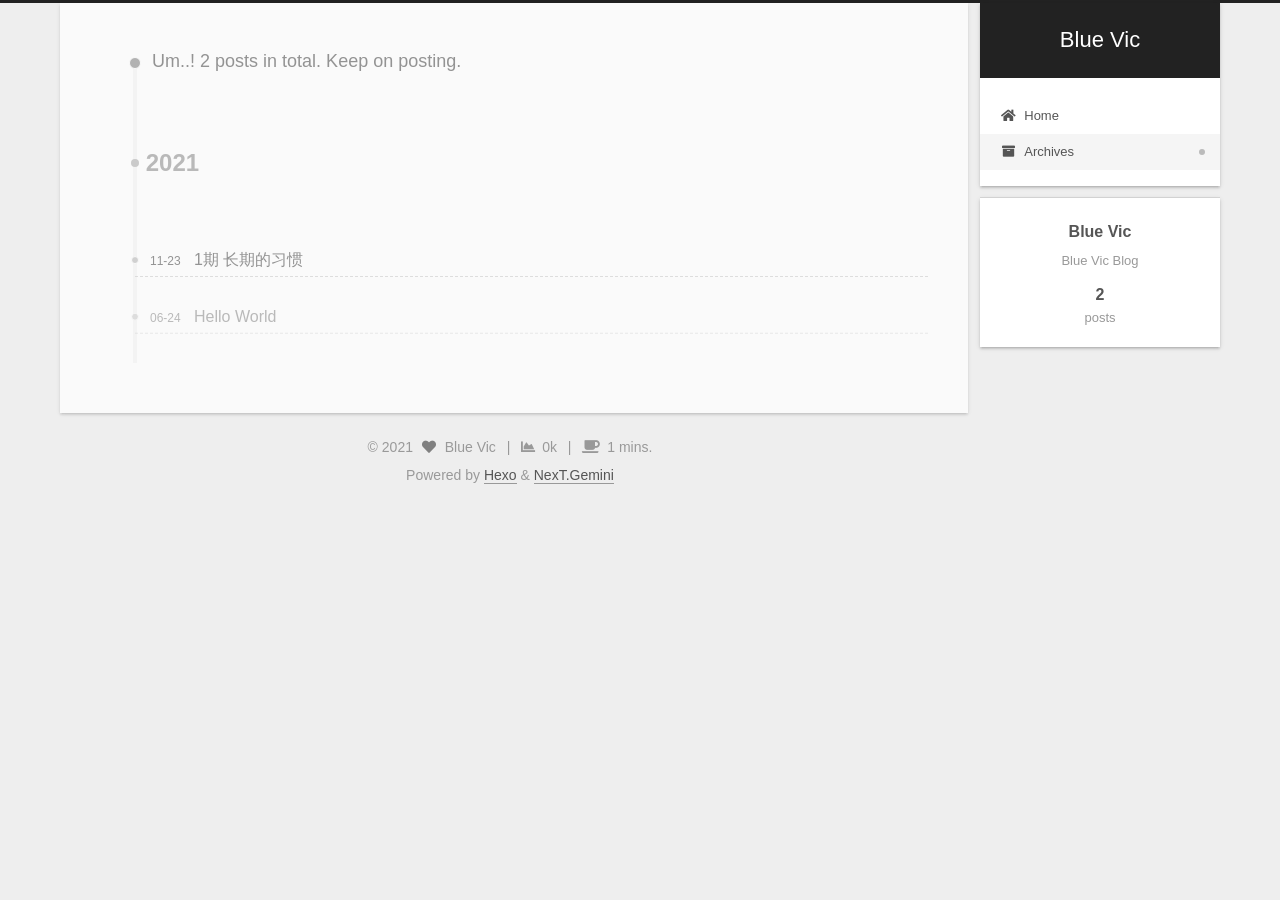
<file: archives/2021/index.html>
<!DOCTYPE html>
<html lang="en">
<head>
  <meta charset="UTF-8">
<meta name="viewport" content="width=device-width, initial-scale=1, maximum-scale=2">
<meta name="theme-color" content="#222">
<meta name="generator" content="Hexo 5.4.0">
  <link rel="apple-touch-icon" sizes="180x180" href="/images/apple-touch-icon-next.png">
  <link rel="icon" type="image/png" sizes="32x32" href="/images/favicon-32x32-next.png">
  <link rel="icon" type="image/png" sizes="16x16" href="/images/favicon-16x16-next.png">
  <link rel="mask-icon" href="/images/logo.svg" color="#222">

<link rel="stylesheet" href="/css/main.css">


<link rel="stylesheet" href="/lib2/font-awesome/css/all.min.css">

<script id="hexo-configurations">
    var NexT = window.NexT || {};
    var CONFIG = {"hostname":"dengqian.tech","root":"/","scheme":"Gemini","version":"7.8.0","exturl":false,"sidebar":{"position":"right","display":"post","padding":18,"offset":12,"onmobile":false},"copycode":{"enable":false,"show_result":false,"style":null},"back2top":{"enable":true,"sidebar":false,"scrollpercent":false},"bookmark":{"enable":false,"color":"#222","save":"auto"},"fancybox":false,"mediumzoom":false,"lazyload":false,"pangu":false,"comments":{"style":"tabs","active":null,"storage":true,"lazyload":false,"nav":null},"algolia":{"hits":{"per_page":10},"labels":{"input_placeholder":"Search for Posts","hits_empty":"We didn't find any results for the search: ${query}","hits_stats":"${hits} results found in ${time} ms"}},"localsearch":{"enable":false,"trigger":"auto","top_n_per_article":1,"unescape":false,"preload":false},"motion":{"enable":true,"async":false,"transition":{"post_block":"fadeIn","post_header":"slideDownIn","post_body":"slideDownIn","coll_header":"slideLeftIn","sidebar":"slideUpIn"}}};
  </script>

  <meta name="description" content="Blue Vic Blog">
<meta property="og:type" content="website">
<meta property="og:title" content="Blue Vic">
<meta property="og:url" content="https://dengqian.tech/archives/2021/index.html">
<meta property="og:site_name" content="Blue Vic">
<meta property="og:description" content="Blue Vic Blog">
<meta property="og:locale" content="en_US">
<meta property="article:author" content="Blue Vic">
<meta name="twitter:card" content="summary">

<link rel="canonical" href="https://dengqian.tech/archives/2021/">


<script id="page-configurations">
  // https://hexo.io/docs/variables.html
  CONFIG.page = {
    sidebar: "",
    isHome : false,
    isPost : false,
    lang   : 'en'
  };
</script>

  <title>Archive | Blue Vic</title>
  






  <noscript>
  <style>
  .use-motion .brand,
  .use-motion .menu-item,
  .sidebar-inner,
  .use-motion .post-block,
  .use-motion .pagination,
  .use-motion .comments,
  .use-motion .post-header,
  .use-motion .post-body,
  .use-motion .collection-header { opacity: initial; }

  .use-motion .site-title,
  .use-motion .site-subtitle {
    opacity: initial;
    top: initial;
  }

  .use-motion .logo-line-before i { left: initial; }
  .use-motion .logo-line-after i { right: initial; }
  </style>
</noscript>

<link rel="alternate" href="/atom.xml" title="Blue Vic" type="application/atom+xml">
</head>

<body itemscope itemtype="http://schema.org/WebPage">
  <div class="container use-motion">
    <div class="headband"></div>

    <header class="header" itemscope itemtype="http://schema.org/WPHeader">
      <div class="header-inner"><div class="site-brand-container">
  <div class="site-nav-toggle">
    <div class="toggle" aria-label="Toggle navigation bar">
      <span class="toggle-line toggle-line-first"></span>
      <span class="toggle-line toggle-line-middle"></span>
      <span class="toggle-line toggle-line-last"></span>
    </div>
  </div>

  <div class="site-meta">

    <a href="/" class="brand" rel="start">
      <span class="logo-line-before"><i></i></span>
      <h1 class="site-title">Blue Vic</h1>
      <span class="logo-line-after"><i></i></span>
    </a>
  </div>

  <div class="site-nav-right">
    <div class="toggle popup-trigger">
    </div>
  </div>
</div>




<nav class="site-nav">
  <ul id="menu" class="main-menu menu">
        <li class="menu-item menu-item-home">

    <a href="/" rel="section"><i class="fa fa-home fa-fw"></i>Home</a>

  </li>
        <li class="menu-item menu-item-archives">

    <a href="/archives/" rel="section"><i class="fa fa-archive fa-fw"></i>Archives</a>

  </li>
  </ul>
</nav>




</div>
    </header>

    
  <div class="back-to-top">
    <i class="fa fa-arrow-up"></i>
    <span>0%</span>
  </div>
  <div class="reading-progress-bar"></div>


    <main class="main">
      <div class="main-inner">
        <div class="content-wrap">
          

          <div class="content archive">
            

  
  
  
  <div class="post-block">
    <div class="posts-collapse">
      <div class="collection-title">
        <span class="collection-header">Um..! 2 posts in total. Keep on posting.</span>
      </div>

      
    <div class="collection-year">
      <span class="collection-header">2021</span>
    </div>

  <article itemscope itemtype="http://schema.org/Article">
    <header class="post-header">

      <div class="post-meta">
        <time itemprop="dateCreated"
              datetime="2021-11-23T00:08:57+08:00"
              content="2021-11-23">
          11-23
        </time>
      </div>

      <div class="post-title">
          <a class="post-title-link" href="/2021/11/23/1%E6%9C%9F-%E9%95%BF%E6%9C%9F%E7%9A%84%E4%B9%A0%E6%83%AF/" itemprop="url">
            <span itemprop="name">1期 长期的习惯</span>
          </a>
      </div>

    </header>
  </article>

  <article itemscope itemtype="http://schema.org/Article">
    <header class="post-header">

      <div class="post-meta">
        <time itemprop="dateCreated"
              datetime="2021-06-24T07:39:00+08:00"
              content="2021-06-24">
          06-24
        </time>
      </div>

      <div class="post-title">
          <a class="post-title-link" href="/2021/06/24/hello-world/" itemprop="url">
            <span itemprop="name">Hello World</span>
          </a>
      </div>

    </header>
  </article>


    </div>
  </div>
  
  
  

  



          </div>
          

<script>
  window.addEventListener('tabs:register', () => {
    let { activeClass } = CONFIG.comments;
    if (CONFIG.comments.storage) {
      activeClass = localStorage.getItem('comments_active') || activeClass;
    }
    if (activeClass) {
      let activeTab = document.querySelector(`a[href="#comment-${activeClass}"]`);
      if (activeTab) {
        activeTab.click();
      }
    }
  });
  if (CONFIG.comments.storage) {
    window.addEventListener('tabs:click', event => {
      if (!event.target.matches('.tabs-comment .tab-content .tab-pane')) return;
      let commentClass = event.target.classList[1];
      localStorage.setItem('comments_active', commentClass);
    });
  }
</script>

        </div>
          
  
  <div class="toggle sidebar-toggle">
    <span class="toggle-line toggle-line-first"></span>
    <span class="toggle-line toggle-line-middle"></span>
    <span class="toggle-line toggle-line-last"></span>
  </div>

  <aside class="sidebar">
    <div class="sidebar-inner">

      <ul class="sidebar-nav motion-element">
        <li class="sidebar-nav-toc">
          Table of Contents
        </li>
        <li class="sidebar-nav-overview">
          Overview
        </li>
      </ul>

      <!--noindex-->
      <div class="post-toc-wrap sidebar-panel">
      </div>
      <!--/noindex-->

      <div class="site-overview-wrap sidebar-panel">
        <div class="site-author motion-element" itemprop="author" itemscope itemtype="http://schema.org/Person">
  <p class="site-author-name" itemprop="name">Blue Vic</p>
  <div class="site-description" itemprop="description">Blue Vic Blog</div>
</div>
<div class="site-state-wrap motion-element">
  <nav class="site-state">
      <div class="site-state-item site-state-posts">
          <a href="/archives/">
        
          <span class="site-state-item-count">2</span>
          <span class="site-state-item-name">posts</span>
        </a>
      </div>
  </nav>
</div>



      </div>

    </div>
  </aside>
  <div id="sidebar-dimmer"></div>


      </div>
    </main>

    <footer class="footer">
      <div class="footer-inner">
        

        

<div class="copyright">
  
  &copy; 
  <span itemprop="copyrightYear">2021</span>
  <span class="with-love">
    <i class="fa fa-heart"></i>
  </span>
  <span class="author" itemprop="copyrightHolder">Blue Vic</span>
    <span class="post-meta-divider">|</span>
    <span class="post-meta-item-icon">
      <i class="fa fa-chart-area"></i>
    </span>
    <span title="Symbols count total">0k</span>
    <span class="post-meta-divider">|</span>
    <span class="post-meta-item-icon">
      <i class="fa fa-coffee"></i>
    </span>
    <span title="Reading time total">1 mins.</span>
</div>
  <div class="powered-by">Powered by <a href="https://hexo.io/" class="theme-link" rel="noopener" target="_blank">Hexo</a> & <a href="https://theme-next.org/" class="theme-link" rel="noopener" target="_blank">NexT.Gemini</a>
  </div>

        








      </div>
    </footer>
  </div>

  
  <script src="/lib2/anime.min.js"></script>
  <script src="/lib2/velocity/velocity.min.js"></script>
  <script src="/lib2/velocity/velocity.ui.min.js"></script>

<script src="/js/utils.js"></script>

<script src="/js/motion.js"></script>


<script src="/js/schemes/pisces.js"></script>


<script src="/js/next-boot.js"></script>




  















  

  

</body>
</html>
</file>
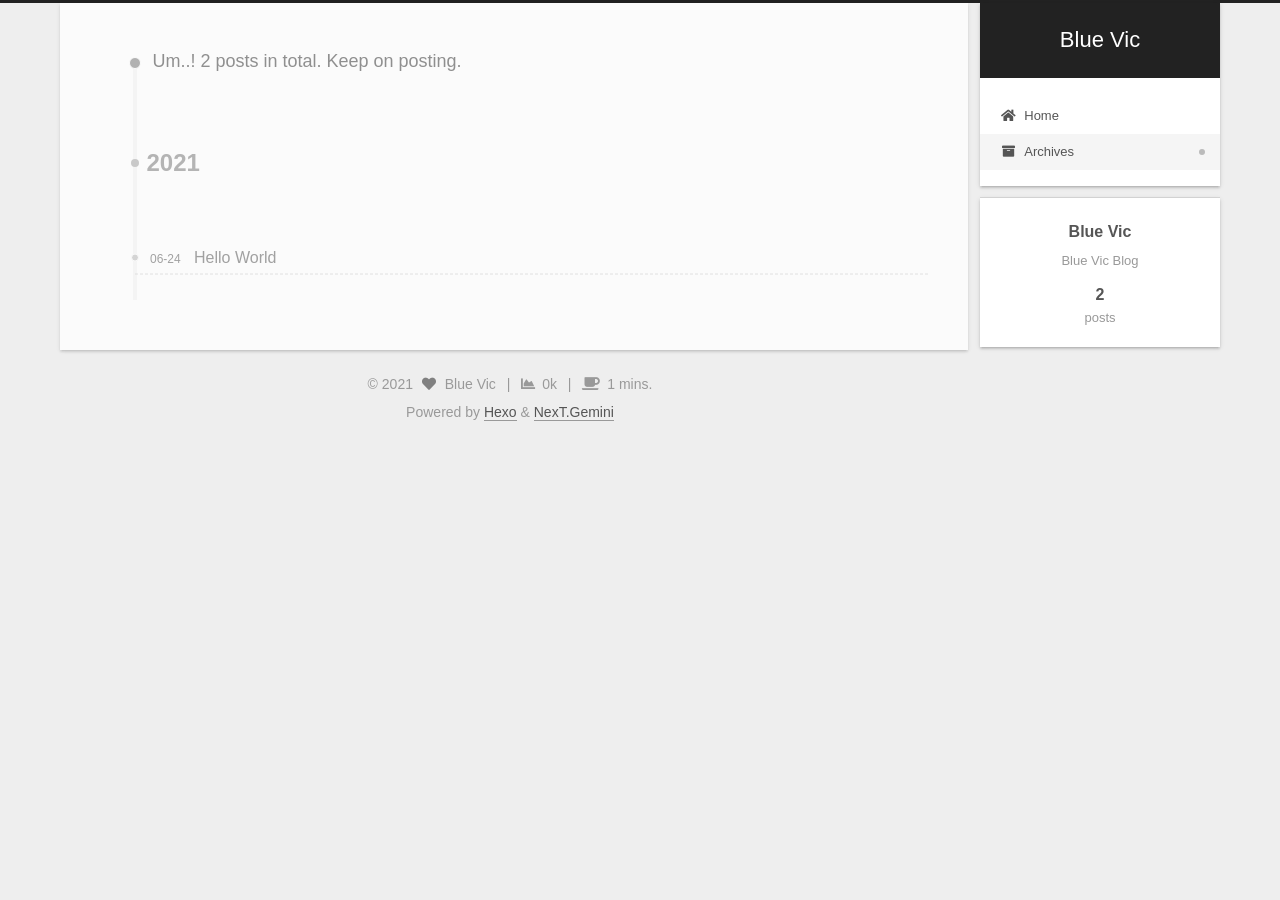
<file: archives/2021/06/index.html>
<!DOCTYPE html>
<html lang="en">
<head>
  <meta charset="UTF-8">
<meta name="viewport" content="width=device-width, initial-scale=1, maximum-scale=2">
<meta name="theme-color" content="#222">
<meta name="generator" content="Hexo 5.4.0">
  <link rel="apple-touch-icon" sizes="180x180" href="/images/apple-touch-icon-next.png">
  <link rel="icon" type="image/png" sizes="32x32" href="/images/favicon-32x32-next.png">
  <link rel="icon" type="image/png" sizes="16x16" href="/images/favicon-16x16-next.png">
  <link rel="mask-icon" href="/images/logo.svg" color="#222">

<link rel="stylesheet" href="/css/main.css">


<link rel="stylesheet" href="/lib2/font-awesome/css/all.min.css">

<script id="hexo-configurations">
    var NexT = window.NexT || {};
    var CONFIG = {"hostname":"dengqian.tech","root":"/","scheme":"Gemini","version":"7.8.0","exturl":false,"sidebar":{"position":"right","display":"post","padding":18,"offset":12,"onmobile":false},"copycode":{"enable":false,"show_result":false,"style":null},"back2top":{"enable":true,"sidebar":false,"scrollpercent":false},"bookmark":{"enable":false,"color":"#222","save":"auto"},"fancybox":false,"mediumzoom":false,"lazyload":false,"pangu":false,"comments":{"style":"tabs","active":null,"storage":true,"lazyload":false,"nav":null},"algolia":{"hits":{"per_page":10},"labels":{"input_placeholder":"Search for Posts","hits_empty":"We didn't find any results for the search: ${query}","hits_stats":"${hits} results found in ${time} ms"}},"localsearch":{"enable":false,"trigger":"auto","top_n_per_article":1,"unescape":false,"preload":false},"motion":{"enable":true,"async":false,"transition":{"post_block":"fadeIn","post_header":"slideDownIn","post_body":"slideDownIn","coll_header":"slideLeftIn","sidebar":"slideUpIn"}}};
  </script>

  <meta name="description" content="Blue Vic Blog">
<meta property="og:type" content="website">
<meta property="og:title" content="Blue Vic">
<meta property="og:url" content="https://dengqian.tech/archives/2021/06/index.html">
<meta property="og:site_name" content="Blue Vic">
<meta property="og:description" content="Blue Vic Blog">
<meta property="og:locale" content="en_US">
<meta property="article:author" content="Blue Vic">
<meta name="twitter:card" content="summary">

<link rel="canonical" href="https://dengqian.tech/archives/2021/06/">


<script id="page-configurations">
  // https://hexo.io/docs/variables.html
  CONFIG.page = {
    sidebar: "",
    isHome : false,
    isPost : false,
    lang   : 'en'
  };
</script>

  <title>Archive | Blue Vic</title>
  






  <noscript>
  <style>
  .use-motion .brand,
  .use-motion .menu-item,
  .sidebar-inner,
  .use-motion .post-block,
  .use-motion .pagination,
  .use-motion .comments,
  .use-motion .post-header,
  .use-motion .post-body,
  .use-motion .collection-header { opacity: initial; }

  .use-motion .site-title,
  .use-motion .site-subtitle {
    opacity: initial;
    top: initial;
  }

  .use-motion .logo-line-before i { left: initial; }
  .use-motion .logo-line-after i { right: initial; }
  </style>
</noscript>

<link rel="alternate" href="/atom.xml" title="Blue Vic" type="application/atom+xml">
</head>

<body itemscope itemtype="http://schema.org/WebPage">
  <div class="container use-motion">
    <div class="headband"></div>

    <header class="header" itemscope itemtype="http://schema.org/WPHeader">
      <div class="header-inner"><div class="site-brand-container">
  <div class="site-nav-toggle">
    <div class="toggle" aria-label="Toggle navigation bar">
      <span class="toggle-line toggle-line-first"></span>
      <span class="toggle-line toggle-line-middle"></span>
      <span class="toggle-line toggle-line-last"></span>
    </div>
  </div>

  <div class="site-meta">

    <a href="/" class="brand" rel="start">
      <span class="logo-line-before"><i></i></span>
      <h1 class="site-title">Blue Vic</h1>
      <span class="logo-line-after"><i></i></span>
    </a>
  </div>

  <div class="site-nav-right">
    <div class="toggle popup-trigger">
    </div>
  </div>
</div>




<nav class="site-nav">
  <ul id="menu" class="main-menu menu">
        <li class="menu-item menu-item-home">

    <a href="/" rel="section"><i class="fa fa-home fa-fw"></i>Home</a>

  </li>
        <li class="menu-item menu-item-archives">

    <a href="/archives/" rel="section"><i class="fa fa-archive fa-fw"></i>Archives</a>

  </li>
  </ul>
</nav>




</div>
    </header>

    
  <div class="back-to-top">
    <i class="fa fa-arrow-up"></i>
    <span>0%</span>
  </div>
  <div class="reading-progress-bar"></div>


    <main class="main">
      <div class="main-inner">
        <div class="content-wrap">
          

          <div class="content archive">
            

  
  
  
  <div class="post-block">
    <div class="posts-collapse">
      <div class="collection-title">
        <span class="collection-header">Um..! 2 posts in total. Keep on posting.</span>
      </div>

      
    <div class="collection-year">
      <span class="collection-header">2021</span>
    </div>

  <article itemscope itemtype="http://schema.org/Article">
    <header class="post-header">

      <div class="post-meta">
        <time itemprop="dateCreated"
              datetime="2021-06-24T07:39:00+08:00"
              content="2021-06-24">
          06-24
        </time>
      </div>

      <div class="post-title">
          <a class="post-title-link" href="/2021/06/24/hello-world/" itemprop="url">
            <span itemprop="name">Hello World</span>
          </a>
      </div>

    </header>
  </article>


    </div>
  </div>
  
  
  

  



          </div>
          

<script>
  window.addEventListener('tabs:register', () => {
    let { activeClass } = CONFIG.comments;
    if (CONFIG.comments.storage) {
      activeClass = localStorage.getItem('comments_active') || activeClass;
    }
    if (activeClass) {
      let activeTab = document.querySelector(`a[href="#comment-${activeClass}"]`);
      if (activeTab) {
        activeTab.click();
      }
    }
  });
  if (CONFIG.comments.storage) {
    window.addEventListener('tabs:click', event => {
      if (!event.target.matches('.tabs-comment .tab-content .tab-pane')) return;
      let commentClass = event.target.classList[1];
      localStorage.setItem('comments_active', commentClass);
    });
  }
</script>

        </div>
          
  
  <div class="toggle sidebar-toggle">
    <span class="toggle-line toggle-line-first"></span>
    <span class="toggle-line toggle-line-middle"></span>
    <span class="toggle-line toggle-line-last"></span>
  </div>

  <aside class="sidebar">
    <div class="sidebar-inner">

      <ul class="sidebar-nav motion-element">
        <li class="sidebar-nav-toc">
          Table of Contents
        </li>
        <li class="sidebar-nav-overview">
          Overview
        </li>
      </ul>

      <!--noindex-->
      <div class="post-toc-wrap sidebar-panel">
      </div>
      <!--/noindex-->

      <div class="site-overview-wrap sidebar-panel">
        <div class="site-author motion-element" itemprop="author" itemscope itemtype="http://schema.org/Person">
  <p class="site-author-name" itemprop="name">Blue Vic</p>
  <div class="site-description" itemprop="description">Blue Vic Blog</div>
</div>
<div class="site-state-wrap motion-element">
  <nav class="site-state">
      <div class="site-state-item site-state-posts">
          <a href="/archives/">
        
          <span class="site-state-item-count">2</span>
          <span class="site-state-item-name">posts</span>
        </a>
      </div>
  </nav>
</div>



      </div>

    </div>
  </aside>
  <div id="sidebar-dimmer"></div>


      </div>
    </main>

    <footer class="footer">
      <div class="footer-inner">
        

        

<div class="copyright">
  
  &copy; 
  <span itemprop="copyrightYear">2021</span>
  <span class="with-love">
    <i class="fa fa-heart"></i>
  </span>
  <span class="author" itemprop="copyrightHolder">Blue Vic</span>
    <span class="post-meta-divider">|</span>
    <span class="post-meta-item-icon">
      <i class="fa fa-chart-area"></i>
    </span>
    <span title="Symbols count total">0k</span>
    <span class="post-meta-divider">|</span>
    <span class="post-meta-item-icon">
      <i class="fa fa-coffee"></i>
    </span>
    <span title="Reading time total">1 mins.</span>
</div>
  <div class="powered-by">Powered by <a href="https://hexo.io/" class="theme-link" rel="noopener" target="_blank">Hexo</a> & <a href="https://theme-next.org/" class="theme-link" rel="noopener" target="_blank">NexT.Gemini</a>
  </div>

        








      </div>
    </footer>
  </div>

  
  <script src="/lib2/anime.min.js"></script>
  <script src="/lib2/velocity/velocity.min.js"></script>
  <script src="/lib2/velocity/velocity.ui.min.js"></script>

<script src="/js/utils.js"></script>

<script src="/js/motion.js"></script>


<script src="/js/schemes/pisces.js"></script>


<script src="/js/next-boot.js"></script>




  















  

  

</body>
</html>
</file>
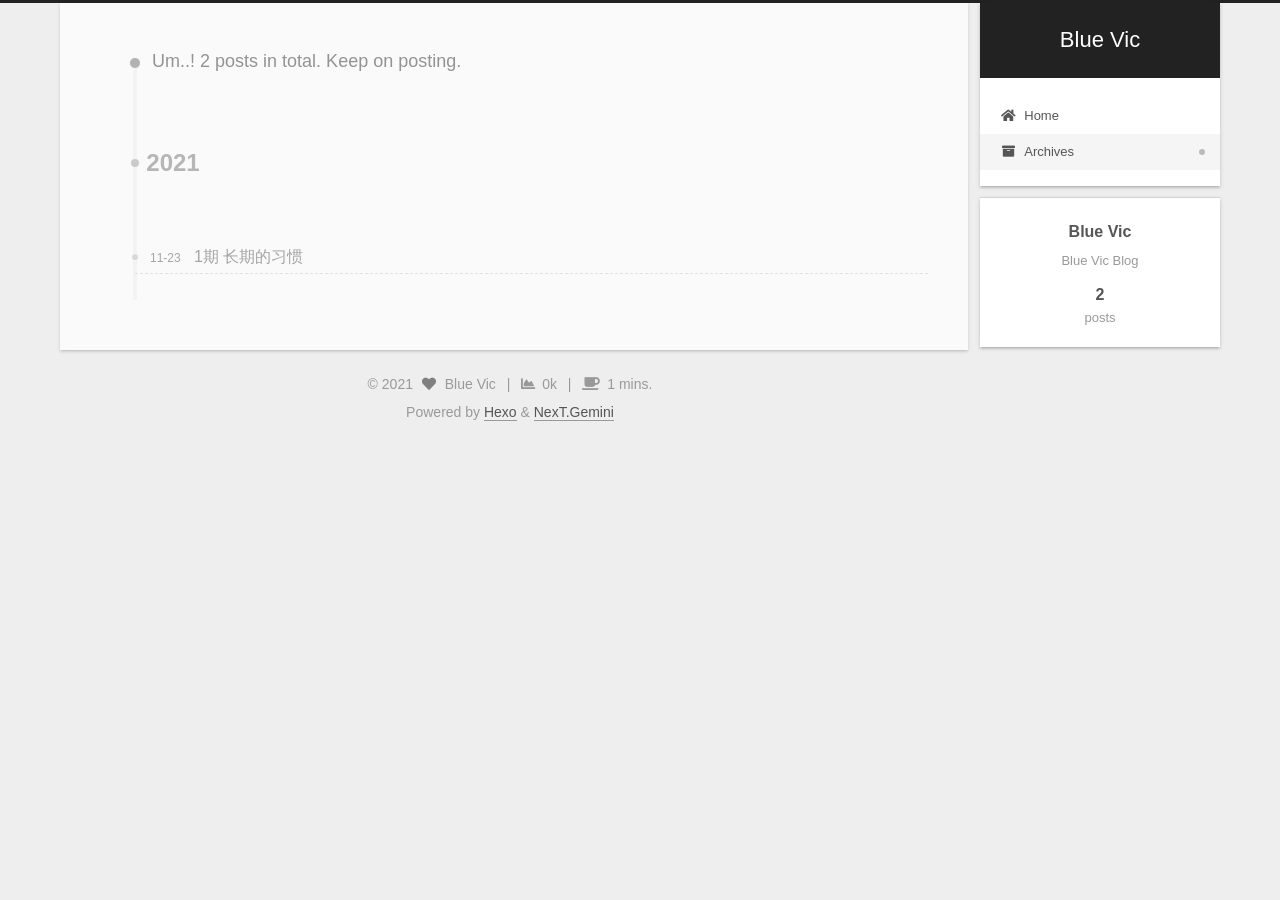
<file: archives/2021/11/index.html>
<!DOCTYPE html>
<html lang="en">
<head>
  <meta charset="UTF-8">
<meta name="viewport" content="width=device-width, initial-scale=1, maximum-scale=2">
<meta name="theme-color" content="#222">
<meta name="generator" content="Hexo 5.4.0">
  <link rel="apple-touch-icon" sizes="180x180" href="/images/apple-touch-icon-next.png">
  <link rel="icon" type="image/png" sizes="32x32" href="/images/favicon-32x32-next.png">
  <link rel="icon" type="image/png" sizes="16x16" href="/images/favicon-16x16-next.png">
  <link rel="mask-icon" href="/images/logo.svg" color="#222">

<link rel="stylesheet" href="/css/main.css">


<link rel="stylesheet" href="/lib2/font-awesome/css/all.min.css">

<script id="hexo-configurations">
    var NexT = window.NexT || {};
    var CONFIG = {"hostname":"dengqian.tech","root":"/","scheme":"Gemini","version":"7.8.0","exturl":false,"sidebar":{"position":"right","display":"post","padding":18,"offset":12,"onmobile":false},"copycode":{"enable":false,"show_result":false,"style":null},"back2top":{"enable":true,"sidebar":false,"scrollpercent":false},"bookmark":{"enable":false,"color":"#222","save":"auto"},"fancybox":false,"mediumzoom":false,"lazyload":false,"pangu":false,"comments":{"style":"tabs","active":null,"storage":true,"lazyload":false,"nav":null},"algolia":{"hits":{"per_page":10},"labels":{"input_placeholder":"Search for Posts","hits_empty":"We didn't find any results for the search: ${query}","hits_stats":"${hits} results found in ${time} ms"}},"localsearch":{"enable":false,"trigger":"auto","top_n_per_article":1,"unescape":false,"preload":false},"motion":{"enable":true,"async":false,"transition":{"post_block":"fadeIn","post_header":"slideDownIn","post_body":"slideDownIn","coll_header":"slideLeftIn","sidebar":"slideUpIn"}}};
  </script>

  <meta name="description" content="Blue Vic Blog">
<meta property="og:type" content="website">
<meta property="og:title" content="Blue Vic">
<meta property="og:url" content="https://dengqian.tech/archives/2021/11/index.html">
<meta property="og:site_name" content="Blue Vic">
<meta property="og:description" content="Blue Vic Blog">
<meta property="og:locale" content="en_US">
<meta property="article:author" content="Blue Vic">
<meta name="twitter:card" content="summary">

<link rel="canonical" href="https://dengqian.tech/archives/2021/11/">


<script id="page-configurations">
  // https://hexo.io/docs/variables.html
  CONFIG.page = {
    sidebar: "",
    isHome : false,
    isPost : false,
    lang   : 'en'
  };
</script>

  <title>Archive | Blue Vic</title>
  






  <noscript>
  <style>
  .use-motion .brand,
  .use-motion .menu-item,
  .sidebar-inner,
  .use-motion .post-block,
  .use-motion .pagination,
  .use-motion .comments,
  .use-motion .post-header,
  .use-motion .post-body,
  .use-motion .collection-header { opacity: initial; }

  .use-motion .site-title,
  .use-motion .site-subtitle {
    opacity: initial;
    top: initial;
  }

  .use-motion .logo-line-before i { left: initial; }
  .use-motion .logo-line-after i { right: initial; }
  </style>
</noscript>

<link rel="alternate" href="/atom.xml" title="Blue Vic" type="application/atom+xml">
</head>

<body itemscope itemtype="http://schema.org/WebPage">
  <div class="container use-motion">
    <div class="headband"></div>

    <header class="header" itemscope itemtype="http://schema.org/WPHeader">
      <div class="header-inner"><div class="site-brand-container">
  <div class="site-nav-toggle">
    <div class="toggle" aria-label="Toggle navigation bar">
      <span class="toggle-line toggle-line-first"></span>
      <span class="toggle-line toggle-line-middle"></span>
      <span class="toggle-line toggle-line-last"></span>
    </div>
  </div>

  <div class="site-meta">

    <a href="/" class="brand" rel="start">
      <span class="logo-line-before"><i></i></span>
      <h1 class="site-title">Blue Vic</h1>
      <span class="logo-line-after"><i></i></span>
    </a>
  </div>

  <div class="site-nav-right">
    <div class="toggle popup-trigger">
    </div>
  </div>
</div>




<nav class="site-nav">
  <ul id="menu" class="main-menu menu">
        <li class="menu-item menu-item-home">

    <a href="/" rel="section"><i class="fa fa-home fa-fw"></i>Home</a>

  </li>
        <li class="menu-item menu-item-archives">

    <a href="/archives/" rel="section"><i class="fa fa-archive fa-fw"></i>Archives</a>

  </li>
  </ul>
</nav>




</div>
    </header>

    
  <div class="back-to-top">
    <i class="fa fa-arrow-up"></i>
    <span>0%</span>
  </div>
  <div class="reading-progress-bar"></div>


    <main class="main">
      <div class="main-inner">
        <div class="content-wrap">
          

          <div class="content archive">
            

  
  
  
  <div class="post-block">
    <div class="posts-collapse">
      <div class="collection-title">
        <span class="collection-header">Um..! 2 posts in total. Keep on posting.</span>
      </div>

      
    <div class="collection-year">
      <span class="collection-header">2021</span>
    </div>

  <article itemscope itemtype="http://schema.org/Article">
    <header class="post-header">

      <div class="post-meta">
        <time itemprop="dateCreated"
              datetime="2021-11-23T00:08:57+08:00"
              content="2021-11-23">
          11-23
        </time>
      </div>

      <div class="post-title">
          <a class="post-title-link" href="/2021/11/23/1%E6%9C%9F-%E9%95%BF%E6%9C%9F%E7%9A%84%E4%B9%A0%E6%83%AF/" itemprop="url">
            <span itemprop="name">1期 长期的习惯</span>
          </a>
      </div>

    </header>
  </article>


    </div>
  </div>
  
  
  

  



          </div>
          

<script>
  window.addEventListener('tabs:register', () => {
    let { activeClass } = CONFIG.comments;
    if (CONFIG.comments.storage) {
      activeClass = localStorage.getItem('comments_active') || activeClass;
    }
    if (activeClass) {
      let activeTab = document.querySelector(`a[href="#comment-${activeClass}"]`);
      if (activeTab) {
        activeTab.click();
      }
    }
  });
  if (CONFIG.comments.storage) {
    window.addEventListener('tabs:click', event => {
      if (!event.target.matches('.tabs-comment .tab-content .tab-pane')) return;
      let commentClass = event.target.classList[1];
      localStorage.setItem('comments_active', commentClass);
    });
  }
</script>

        </div>
          
  
  <div class="toggle sidebar-toggle">
    <span class="toggle-line toggle-line-first"></span>
    <span class="toggle-line toggle-line-middle"></span>
    <span class="toggle-line toggle-line-last"></span>
  </div>

  <aside class="sidebar">
    <div class="sidebar-inner">

      <ul class="sidebar-nav motion-element">
        <li class="sidebar-nav-toc">
          Table of Contents
        </li>
        <li class="sidebar-nav-overview">
          Overview
        </li>
      </ul>

      <!--noindex-->
      <div class="post-toc-wrap sidebar-panel">
      </div>
      <!--/noindex-->

      <div class="site-overview-wrap sidebar-panel">
        <div class="site-author motion-element" itemprop="author" itemscope itemtype="http://schema.org/Person">
  <p class="site-author-name" itemprop="name">Blue Vic</p>
  <div class="site-description" itemprop="description">Blue Vic Blog</div>
</div>
<div class="site-state-wrap motion-element">
  <nav class="site-state">
      <div class="site-state-item site-state-posts">
          <a href="/archives/">
        
          <span class="site-state-item-count">2</span>
          <span class="site-state-item-name">posts</span>
        </a>
      </div>
  </nav>
</div>



      </div>

    </div>
  </aside>
  <div id="sidebar-dimmer"></div>


      </div>
    </main>

    <footer class="footer">
      <div class="footer-inner">
        

        

<div class="copyright">
  
  &copy; 
  <span itemprop="copyrightYear">2021</span>
  <span class="with-love">
    <i class="fa fa-heart"></i>
  </span>
  <span class="author" itemprop="copyrightHolder">Blue Vic</span>
    <span class="post-meta-divider">|</span>
    <span class="post-meta-item-icon">
      <i class="fa fa-chart-area"></i>
    </span>
    <span title="Symbols count total">0k</span>
    <span class="post-meta-divider">|</span>
    <span class="post-meta-item-icon">
      <i class="fa fa-coffee"></i>
    </span>
    <span title="Reading time total">1 mins.</span>
</div>
  <div class="powered-by">Powered by <a href="https://hexo.io/" class="theme-link" rel="noopener" target="_blank">Hexo</a> & <a href="https://theme-next.org/" class="theme-link" rel="noopener" target="_blank">NexT.Gemini</a>
  </div>

        








      </div>
    </footer>
  </div>

  
  <script src="/lib2/anime.min.js"></script>
  <script src="/lib2/velocity/velocity.min.js"></script>
  <script src="/lib2/velocity/velocity.ui.min.js"></script>

<script src="/js/utils.js"></script>

<script src="/js/motion.js"></script>


<script src="/js/schemes/pisces.js"></script>


<script src="/js/next-boot.js"></script>




  















  

  

</body>
</html>
</file>
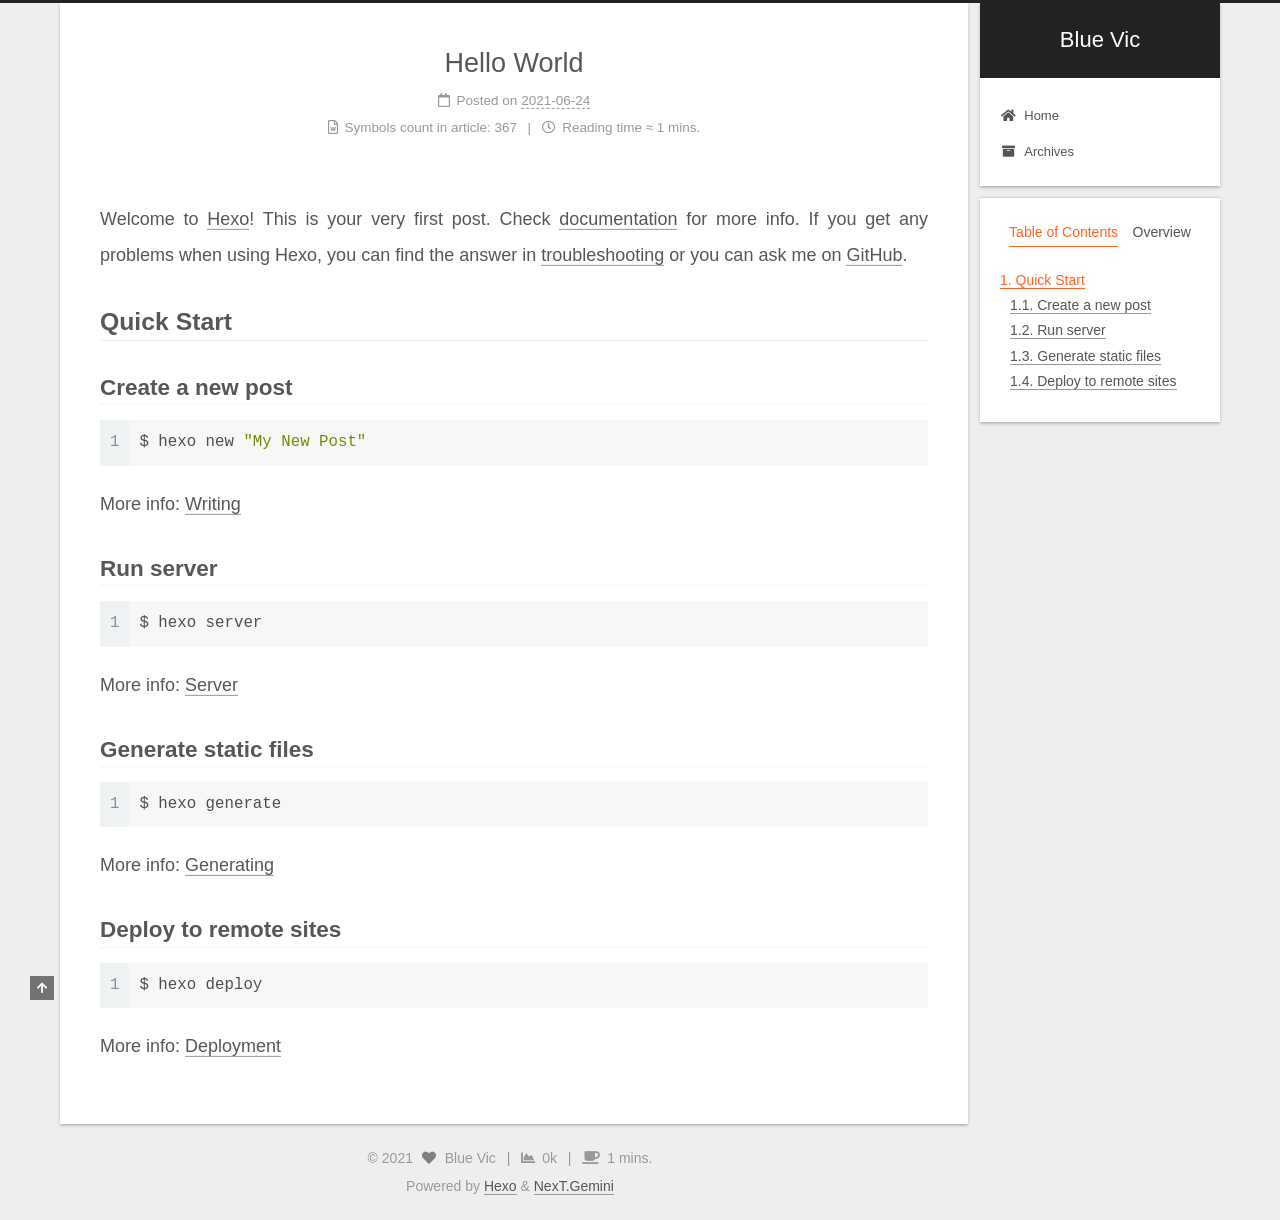
<file: 2021/06/24/hello-world/index.html>
<!DOCTYPE html>
<html lang="en">
<head>
  <meta charset="UTF-8">
<meta name="viewport" content="width=device-width, initial-scale=1, maximum-scale=2">
<meta name="theme-color" content="#222">
<meta name="generator" content="Hexo 5.4.0">
  <link rel="apple-touch-icon" sizes="180x180" href="/images/apple-touch-icon-next.png">
  <link rel="icon" type="image/png" sizes="32x32" href="/images/favicon-32x32-next.png">
  <link rel="icon" type="image/png" sizes="16x16" href="/images/favicon-16x16-next.png">
  <link rel="mask-icon" href="/images/logo.svg" color="#222">

<link rel="stylesheet" href="/css/main.css">


<link rel="stylesheet" href="/lib2/font-awesome/css/all.min.css">

<script id="hexo-configurations">
    var NexT = window.NexT || {};
    var CONFIG = {"hostname":"dengqian.tech","root":"/","scheme":"Gemini","version":"7.8.0","exturl":false,"sidebar":{"position":"right","display":"post","padding":18,"offset":12,"onmobile":false},"copycode":{"enable":false,"show_result":false,"style":null},"back2top":{"enable":true,"sidebar":false,"scrollpercent":false},"bookmark":{"enable":false,"color":"#222","save":"auto"},"fancybox":false,"mediumzoom":false,"lazyload":false,"pangu":false,"comments":{"style":"tabs","active":null,"storage":true,"lazyload":false,"nav":null},"algolia":{"hits":{"per_page":10},"labels":{"input_placeholder":"Search for Posts","hits_empty":"We didn't find any results for the search: ${query}","hits_stats":"${hits} results found in ${time} ms"}},"localsearch":{"enable":false,"trigger":"auto","top_n_per_article":1,"unescape":false,"preload":false},"motion":{"enable":true,"async":false,"transition":{"post_block":"fadeIn","post_header":"slideDownIn","post_body":"slideDownIn","coll_header":"slideLeftIn","sidebar":"slideUpIn"}}};
  </script>

  <meta name="description" content="Welcome to Hexo! This is your very first post. Check documentation for more info. If you get any problems when using Hexo, you can find the answer in troubleshooting or you can ask me on GitHub. Quick">
<meta property="og:type" content="article">
<meta property="og:title" content="Hello World">
<meta property="og:url" content="https://dengqian.tech/2021/06/24/hello-world/index.html">
<meta property="og:site_name" content="Blue Vic">
<meta property="og:description" content="Welcome to Hexo! This is your very first post. Check documentation for more info. If you get any problems when using Hexo, you can find the answer in troubleshooting or you can ask me on GitHub. Quick">
<meta property="og:locale" content="en_US">
<meta property="article:published_time" content="2021-06-23T23:39:00.390Z">
<meta property="article:modified_time" content="2021-06-23T23:39:00.390Z">
<meta property="article:author" content="Blue Vic">
<meta name="twitter:card" content="summary">

<link rel="canonical" href="https://dengqian.tech/2021/06/24/hello-world/">


<script id="page-configurations">
  // https://hexo.io/docs/variables.html
  CONFIG.page = {
    sidebar: "",
    isHome : false,
    isPost : true,
    lang   : 'en'
  };
</script>

  <title>Hello World | Blue Vic</title>
  






  <noscript>
  <style>
  .use-motion .brand,
  .use-motion .menu-item,
  .sidebar-inner,
  .use-motion .post-block,
  .use-motion .pagination,
  .use-motion .comments,
  .use-motion .post-header,
  .use-motion .post-body,
  .use-motion .collection-header { opacity: initial; }

  .use-motion .site-title,
  .use-motion .site-subtitle {
    opacity: initial;
    top: initial;
  }

  .use-motion .logo-line-before i { left: initial; }
  .use-motion .logo-line-after i { right: initial; }
  </style>
</noscript>

<link rel="alternate" href="/atom.xml" title="Blue Vic" type="application/atom+xml">
</head>

<body itemscope itemtype="http://schema.org/WebPage">
  <div class="container use-motion">
    <div class="headband"></div>

    <header class="header" itemscope itemtype="http://schema.org/WPHeader">
      <div class="header-inner"><div class="site-brand-container">
  <div class="site-nav-toggle">
    <div class="toggle" aria-label="Toggle navigation bar">
      <span class="toggle-line toggle-line-first"></span>
      <span class="toggle-line toggle-line-middle"></span>
      <span class="toggle-line toggle-line-last"></span>
    </div>
  </div>

  <div class="site-meta">

    <a href="/" class="brand" rel="start">
      <span class="logo-line-before"><i></i></span>
      <h1 class="site-title">Blue Vic</h1>
      <span class="logo-line-after"><i></i></span>
    </a>
  </div>

  <div class="site-nav-right">
    <div class="toggle popup-trigger">
    </div>
  </div>
</div>




<nav class="site-nav">
  <ul id="menu" class="main-menu menu">
        <li class="menu-item menu-item-home">

    <a href="/" rel="section"><i class="fa fa-home fa-fw"></i>Home</a>

  </li>
        <li class="menu-item menu-item-archives">

    <a href="/archives/" rel="section"><i class="fa fa-archive fa-fw"></i>Archives</a>

  </li>
  </ul>
</nav>




</div>
    </header>

    
  <div class="back-to-top">
    <i class="fa fa-arrow-up"></i>
    <span>0%</span>
  </div>
  <div class="reading-progress-bar"></div>


    <main class="main">
      <div class="main-inner">
        <div class="content-wrap">
          

          <div class="content post posts-expand">
            

    
  
  
  <article itemscope itemtype="http://schema.org/Article" class="post-block" lang="en">
    <link itemprop="mainEntityOfPage" href="https://dengqian.tech/2021/06/24/hello-world/">

    <span hidden itemprop="author" itemscope itemtype="http://schema.org/Person">
      <meta itemprop="image" content="/images/avatar.gif">
      <meta itemprop="name" content="Blue Vic">
      <meta itemprop="description" content="Blue Vic Blog">
    </span>

    <span hidden itemprop="publisher" itemscope itemtype="http://schema.org/Organization">
      <meta itemprop="name" content="Blue Vic">
    </span>
      <header class="post-header">
        <h1 class="post-title" itemprop="name headline">
          Hello World
        </h1>

        <div class="post-meta">
            <span class="post-meta-item">
              <span class="post-meta-item-icon">
                <i class="far fa-calendar"></i>
              </span>
              <span class="post-meta-item-text">Posted on</span>

              <time title="Created: 2021-06-24 07:39:00" itemprop="dateCreated datePublished" datetime="2021-06-24T07:39:00+08:00">2021-06-24</time>
            </span>

          <br>
            <span class="post-meta-item" title="Symbols count in article">
              <span class="post-meta-item-icon">
                <i class="far fa-file-word"></i>
              </span>
                <span class="post-meta-item-text">Symbols count in article: </span>
              <span>367</span>
            </span>
            <span class="post-meta-item" title="Reading time">
              <span class="post-meta-item-icon">
                <i class="far fa-clock"></i>
              </span>
                <span class="post-meta-item-text">Reading time &asymp;</span>
              <span>1 mins.</span>
            </span>

        </div>
      </header>

    
    
    
    <div class="post-body" itemprop="articleBody">

      
        <p>Welcome to <a target="_blank" rel="noopener" href="https://hexo.io/">Hexo</a>! This is your very first post. Check <a target="_blank" rel="noopener" href="https://hexo.io/docs/">documentation</a> for more info. If you get any problems when using Hexo, you can find the answer in <a target="_blank" rel="noopener" href="https://hexo.io/docs/troubleshooting.html">troubleshooting</a> or you can ask me on <a target="_blank" rel="noopener" href="https://github.com/hexojs/hexo/issues">GitHub</a>.</p>
<h2 id="Quick-Start"><a href="#Quick-Start" class="headerlink" title="Quick Start"></a>Quick Start</h2><h3 id="Create-a-new-post"><a href="#Create-a-new-post" class="headerlink" title="Create a new post"></a>Create a new post</h3><figure class="highlight bash"><table><tr><td class="gutter"><pre><span class="line">1</span><br></pre></td><td class="code"><pre><span class="line">$ hexo new <span class="string">&quot;My New Post&quot;</span></span><br></pre></td></tr></table></figure>

<p>More info: <a target="_blank" rel="noopener" href="https://hexo.io/docs/writing.html">Writing</a></p>
<h3 id="Run-server"><a href="#Run-server" class="headerlink" title="Run server"></a>Run server</h3><figure class="highlight bash"><table><tr><td class="gutter"><pre><span class="line">1</span><br></pre></td><td class="code"><pre><span class="line">$ hexo server</span><br></pre></td></tr></table></figure>

<p>More info: <a target="_blank" rel="noopener" href="https://hexo.io/docs/server.html">Server</a></p>
<h3 id="Generate-static-files"><a href="#Generate-static-files" class="headerlink" title="Generate static files"></a>Generate static files</h3><figure class="highlight bash"><table><tr><td class="gutter"><pre><span class="line">1</span><br></pre></td><td class="code"><pre><span class="line">$ hexo generate</span><br></pre></td></tr></table></figure>

<p>More info: <a target="_blank" rel="noopener" href="https://hexo.io/docs/generating.html">Generating</a></p>
<h3 id="Deploy-to-remote-sites"><a href="#Deploy-to-remote-sites" class="headerlink" title="Deploy to remote sites"></a>Deploy to remote sites</h3><figure class="highlight bash"><table><tr><td class="gutter"><pre><span class="line">1</span><br></pre></td><td class="code"><pre><span class="line">$ hexo deploy</span><br></pre></td></tr></table></figure>

<p>More info: <a target="_blank" rel="noopener" href="https://hexo.io/docs/one-command-deployment.html">Deployment</a></p>

    </div>

    
    
    

      <footer class="post-footer">

        


        
      </footer>
    
  </article>
  
  
  



          </div>
          

<script>
  window.addEventListener('tabs:register', () => {
    let { activeClass } = CONFIG.comments;
    if (CONFIG.comments.storage) {
      activeClass = localStorage.getItem('comments_active') || activeClass;
    }
    if (activeClass) {
      let activeTab = document.querySelector(`a[href="#comment-${activeClass}"]`);
      if (activeTab) {
        activeTab.click();
      }
    }
  });
  if (CONFIG.comments.storage) {
    window.addEventListener('tabs:click', event => {
      if (!event.target.matches('.tabs-comment .tab-content .tab-pane')) return;
      let commentClass = event.target.classList[1];
      localStorage.setItem('comments_active', commentClass);
    });
  }
</script>

        </div>
          
  
  <div class="toggle sidebar-toggle">
    <span class="toggle-line toggle-line-first"></span>
    <span class="toggle-line toggle-line-middle"></span>
    <span class="toggle-line toggle-line-last"></span>
  </div>

  <aside class="sidebar">
    <div class="sidebar-inner">

      <ul class="sidebar-nav motion-element">
        <li class="sidebar-nav-toc">
          Table of Contents
        </li>
        <li class="sidebar-nav-overview">
          Overview
        </li>
      </ul>

      <!--noindex-->
      <div class="post-toc-wrap sidebar-panel">
          <div class="post-toc motion-element"><ol class="nav"><li class="nav-item nav-level-2"><a class="nav-link" href="#Quick-Start"><span class="nav-number">1.</span> <span class="nav-text">Quick Start</span></a><ol class="nav-child"><li class="nav-item nav-level-3"><a class="nav-link" href="#Create-a-new-post"><span class="nav-number">1.1.</span> <span class="nav-text">Create a new post</span></a></li><li class="nav-item nav-level-3"><a class="nav-link" href="#Run-server"><span class="nav-number">1.2.</span> <span class="nav-text">Run server</span></a></li><li class="nav-item nav-level-3"><a class="nav-link" href="#Generate-static-files"><span class="nav-number">1.3.</span> <span class="nav-text">Generate static files</span></a></li><li class="nav-item nav-level-3"><a class="nav-link" href="#Deploy-to-remote-sites"><span class="nav-number">1.4.</span> <span class="nav-text">Deploy to remote sites</span></a></li></ol></li></ol></div>
      </div>
      <!--/noindex-->

      <div class="site-overview-wrap sidebar-panel">
        <div class="site-author motion-element" itemprop="author" itemscope itemtype="http://schema.org/Person">
  <p class="site-author-name" itemprop="name">Blue Vic</p>
  <div class="site-description" itemprop="description">Blue Vic Blog</div>
</div>
<div class="site-state-wrap motion-element">
  <nav class="site-state">
      <div class="site-state-item site-state-posts">
          <a href="/archives/">
        
          <span class="site-state-item-count">1</span>
          <span class="site-state-item-name">posts</span>
        </a>
      </div>
  </nav>
</div>



      </div>

    </div>
  </aside>
  <div id="sidebar-dimmer"></div>


      </div>
    </main>

    <footer class="footer">
      <div class="footer-inner">
        

        

<div class="copyright">
  
  &copy; 
  <span itemprop="copyrightYear">2021</span>
  <span class="with-love">
    <i class="fa fa-heart"></i>
  </span>
  <span class="author" itemprop="copyrightHolder">Blue Vic</span>
    <span class="post-meta-divider">|</span>
    <span class="post-meta-item-icon">
      <i class="fa fa-chart-area"></i>
    </span>
    <span title="Symbols count total">0k</span>
    <span class="post-meta-divider">|</span>
    <span class="post-meta-item-icon">
      <i class="fa fa-coffee"></i>
    </span>
    <span title="Reading time total">1 mins.</span>
</div>
  <div class="powered-by">Powered by <a href="https://hexo.io/" class="theme-link" rel="noopener" target="_blank">Hexo</a> & <a href="https://theme-next.org/" class="theme-link" rel="noopener" target="_blank">NexT.Gemini</a>
  </div>

        








      </div>
    </footer>
  </div>

  
  <script src="/lib2/anime.min.js"></script>
  <script src="/lib2/velocity/velocity.min.js"></script>
  <script src="/lib2/velocity/velocity.ui.min.js"></script>

<script src="/js/utils.js"></script>

<script src="/js/motion.js"></script>


<script src="/js/schemes/pisces.js"></script>


<script src="/js/next-boot.js"></script>




  















  

  

</body>
</html>
</file>
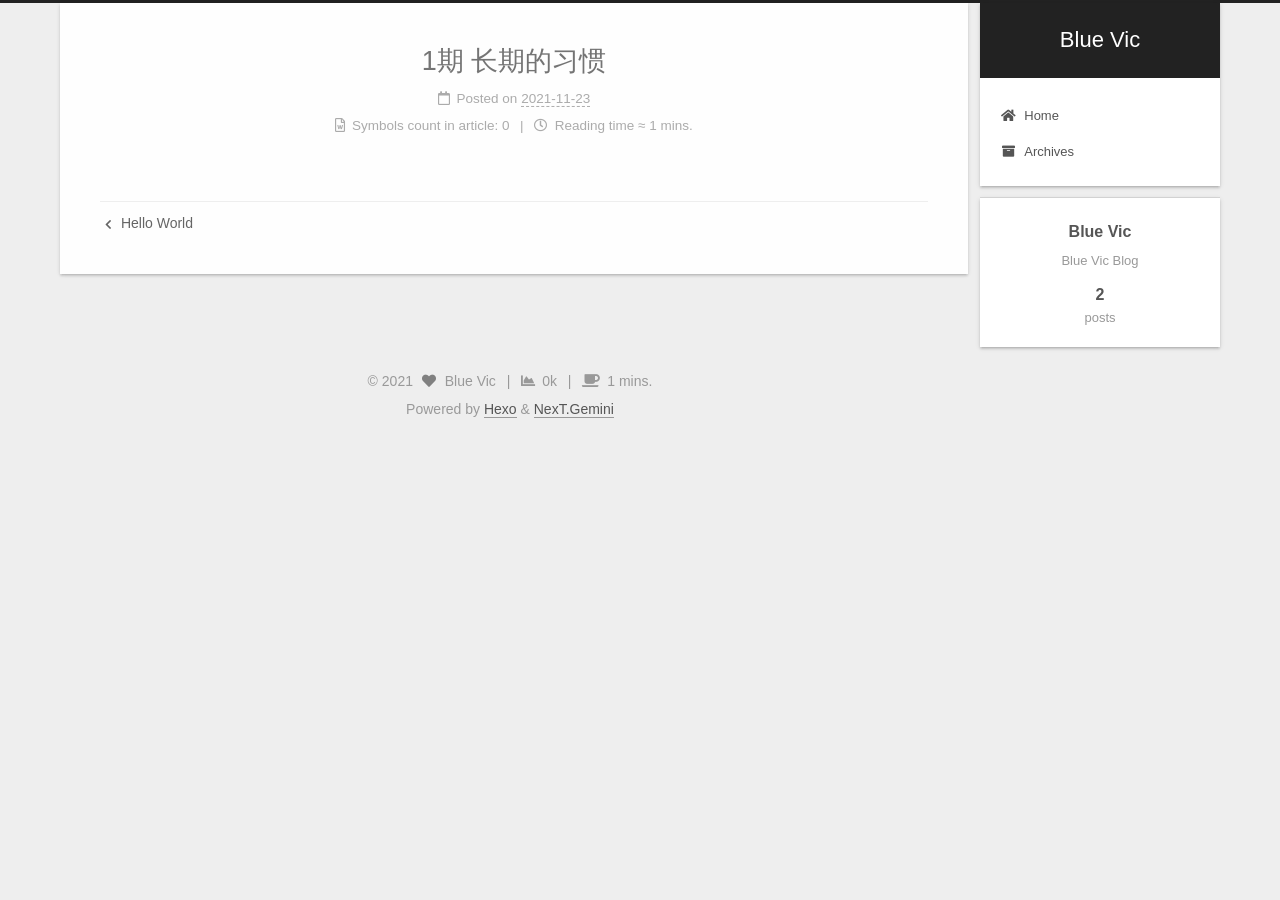
<file: 2021/11/23/1期-长期的习惯/index.html>
<!DOCTYPE html>
<html lang="en">
<head>
  <meta charset="UTF-8">
<meta name="viewport" content="width=device-width, initial-scale=1, maximum-scale=2">
<meta name="theme-color" content="#222">
<meta name="generator" content="Hexo 5.4.0">
  <link rel="apple-touch-icon" sizes="180x180" href="/images/apple-touch-icon-next.png">
  <link rel="icon" type="image/png" sizes="32x32" href="/images/favicon-32x32-next.png">
  <link rel="icon" type="image/png" sizes="16x16" href="/images/favicon-16x16-next.png">
  <link rel="mask-icon" href="/images/logo.svg" color="#222">

<link rel="stylesheet" href="/css/main.css">


<link rel="stylesheet" href="/lib2/font-awesome/css/all.min.css">

<script id="hexo-configurations">
    var NexT = window.NexT || {};
    var CONFIG = {"hostname":"dengqian.tech","root":"/","scheme":"Gemini","version":"7.8.0","exturl":false,"sidebar":{"position":"right","display":"post","padding":18,"offset":12,"onmobile":false},"copycode":{"enable":false,"show_result":false,"style":null},"back2top":{"enable":true,"sidebar":false,"scrollpercent":false},"bookmark":{"enable":false,"color":"#222","save":"auto"},"fancybox":false,"mediumzoom":false,"lazyload":false,"pangu":false,"comments":{"style":"tabs","active":null,"storage":true,"lazyload":false,"nav":null},"algolia":{"hits":{"per_page":10},"labels":{"input_placeholder":"Search for Posts","hits_empty":"We didn't find any results for the search: ${query}","hits_stats":"${hits} results found in ${time} ms"}},"localsearch":{"enable":false,"trigger":"auto","top_n_per_article":1,"unescape":false,"preload":false},"motion":{"enable":true,"async":false,"transition":{"post_block":"fadeIn","post_header":"slideDownIn","post_body":"slideDownIn","coll_header":"slideLeftIn","sidebar":"slideUpIn"}}};
  </script>

  <meta name="description" content="Blue Vic Blog">
<meta property="og:type" content="article">
<meta property="og:title" content="1期 长期的习惯">
<meta property="og:url" content="https://dengqian.tech/2021/11/23/1%E6%9C%9F-%E9%95%BF%E6%9C%9F%E7%9A%84%E4%B9%A0%E6%83%AF/index.html">
<meta property="og:site_name" content="Blue Vic">
<meta property="og:description" content="Blue Vic Blog">
<meta property="og:locale" content="en_US">
<meta property="article:published_time" content="2021-11-22T16:08:57.000Z">
<meta property="article:modified_time" content="2021-11-22T16:08:57.320Z">
<meta property="article:author" content="Blue Vic">
<meta name="twitter:card" content="summary">

<link rel="canonical" href="https://dengqian.tech/2021/11/23/1%E6%9C%9F-%E9%95%BF%E6%9C%9F%E7%9A%84%E4%B9%A0%E6%83%AF/">


<script id="page-configurations">
  // https://hexo.io/docs/variables.html
  CONFIG.page = {
    sidebar: "",
    isHome : false,
    isPost : true,
    lang   : 'en'
  };
</script>

  <title>1期 长期的习惯 | Blue Vic</title>
  






  <noscript>
  <style>
  .use-motion .brand,
  .use-motion .menu-item,
  .sidebar-inner,
  .use-motion .post-block,
  .use-motion .pagination,
  .use-motion .comments,
  .use-motion .post-header,
  .use-motion .post-body,
  .use-motion .collection-header { opacity: initial; }

  .use-motion .site-title,
  .use-motion .site-subtitle {
    opacity: initial;
    top: initial;
  }

  .use-motion .logo-line-before i { left: initial; }
  .use-motion .logo-line-after i { right: initial; }
  </style>
</noscript>

<link rel="alternate" href="/atom.xml" title="Blue Vic" type="application/atom+xml">
</head>

<body itemscope itemtype="http://schema.org/WebPage">
  <div class="container use-motion">
    <div class="headband"></div>

    <header class="header" itemscope itemtype="http://schema.org/WPHeader">
      <div class="header-inner"><div class="site-brand-container">
  <div class="site-nav-toggle">
    <div class="toggle" aria-label="Toggle navigation bar">
      <span class="toggle-line toggle-line-first"></span>
      <span class="toggle-line toggle-line-middle"></span>
      <span class="toggle-line toggle-line-last"></span>
    </div>
  </div>

  <div class="site-meta">

    <a href="/" class="brand" rel="start">
      <span class="logo-line-before"><i></i></span>
      <h1 class="site-title">Blue Vic</h1>
      <span class="logo-line-after"><i></i></span>
    </a>
  </div>

  <div class="site-nav-right">
    <div class="toggle popup-trigger">
    </div>
  </div>
</div>




<nav class="site-nav">
  <ul id="menu" class="main-menu menu">
        <li class="menu-item menu-item-home">

    <a href="/" rel="section"><i class="fa fa-home fa-fw"></i>Home</a>

  </li>
        <li class="menu-item menu-item-archives">

    <a href="/archives/" rel="section"><i class="fa fa-archive fa-fw"></i>Archives</a>

  </li>
  </ul>
</nav>




</div>
    </header>

    
  <div class="back-to-top">
    <i class="fa fa-arrow-up"></i>
    <span>0%</span>
  </div>
  <div class="reading-progress-bar"></div>


    <main class="main">
      <div class="main-inner">
        <div class="content-wrap">
          

          <div class="content post posts-expand">
            

    
  
  
  <article itemscope itemtype="http://schema.org/Article" class="post-block" lang="en">
    <link itemprop="mainEntityOfPage" href="https://dengqian.tech/2021/11/23/1%E6%9C%9F-%E9%95%BF%E6%9C%9F%E7%9A%84%E4%B9%A0%E6%83%AF/">

    <span hidden itemprop="author" itemscope itemtype="http://schema.org/Person">
      <meta itemprop="image" content="/images/avatar.gif">
      <meta itemprop="name" content="Blue Vic">
      <meta itemprop="description" content="Blue Vic Blog">
    </span>

    <span hidden itemprop="publisher" itemscope itemtype="http://schema.org/Organization">
      <meta itemprop="name" content="Blue Vic">
    </span>
      <header class="post-header">
        <h1 class="post-title" itemprop="name headline">
          1期 长期的习惯
        </h1>

        <div class="post-meta">
            <span class="post-meta-item">
              <span class="post-meta-item-icon">
                <i class="far fa-calendar"></i>
              </span>
              <span class="post-meta-item-text">Posted on</span>

              <time title="Created: 2021-11-23 00:08:57" itemprop="dateCreated datePublished" datetime="2021-11-23T00:08:57+08:00">2021-11-23</time>
            </span>

          <br>
            <span class="post-meta-item" title="Symbols count in article">
              <span class="post-meta-item-icon">
                <i class="far fa-file-word"></i>
              </span>
                <span class="post-meta-item-text">Symbols count in article: </span>
              <span>0</span>
            </span>
            <span class="post-meta-item" title="Reading time">
              <span class="post-meta-item-icon">
                <i class="far fa-clock"></i>
              </span>
                <span class="post-meta-item-text">Reading time &asymp;</span>
              <span>1 mins.</span>
            </span>

        </div>
      </header>

    
    
    
    <div class="post-body" itemprop="articleBody">

      
        
    </div>

    
    
    

      <footer class="post-footer">

        


        
    <div class="post-nav">
      <div class="post-nav-item">
    <a href="/2021/06/24/hello-world/" rel="prev" title="Hello World">
      <i class="fa fa-chevron-left"></i> Hello World
    </a></div>
      <div class="post-nav-item"></div>
    </div>
      </footer>
    
  </article>
  
  
  



          </div>
          

<script>
  window.addEventListener('tabs:register', () => {
    let { activeClass } = CONFIG.comments;
    if (CONFIG.comments.storage) {
      activeClass = localStorage.getItem('comments_active') || activeClass;
    }
    if (activeClass) {
      let activeTab = document.querySelector(`a[href="#comment-${activeClass}"]`);
      if (activeTab) {
        activeTab.click();
      }
    }
  });
  if (CONFIG.comments.storage) {
    window.addEventListener('tabs:click', event => {
      if (!event.target.matches('.tabs-comment .tab-content .tab-pane')) return;
      let commentClass = event.target.classList[1];
      localStorage.setItem('comments_active', commentClass);
    });
  }
</script>

        </div>
          
  
  <div class="toggle sidebar-toggle">
    <span class="toggle-line toggle-line-first"></span>
    <span class="toggle-line toggle-line-middle"></span>
    <span class="toggle-line toggle-line-last"></span>
  </div>

  <aside class="sidebar">
    <div class="sidebar-inner">

      <ul class="sidebar-nav motion-element">
        <li class="sidebar-nav-toc">
          Table of Contents
        </li>
        <li class="sidebar-nav-overview">
          Overview
        </li>
      </ul>

      <!--noindex-->
      <div class="post-toc-wrap sidebar-panel">
      </div>
      <!--/noindex-->

      <div class="site-overview-wrap sidebar-panel">
        <div class="site-author motion-element" itemprop="author" itemscope itemtype="http://schema.org/Person">
  <p class="site-author-name" itemprop="name">Blue Vic</p>
  <div class="site-description" itemprop="description">Blue Vic Blog</div>
</div>
<div class="site-state-wrap motion-element">
  <nav class="site-state">
      <div class="site-state-item site-state-posts">
          <a href="/archives/">
        
          <span class="site-state-item-count">2</span>
          <span class="site-state-item-name">posts</span>
        </a>
      </div>
  </nav>
</div>



      </div>

    </div>
  </aside>
  <div id="sidebar-dimmer"></div>


      </div>
    </main>

    <footer class="footer">
      <div class="footer-inner">
        

        

<div class="copyright">
  
  &copy; 
  <span itemprop="copyrightYear">2021</span>
  <span class="with-love">
    <i class="fa fa-heart"></i>
  </span>
  <span class="author" itemprop="copyrightHolder">Blue Vic</span>
    <span class="post-meta-divider">|</span>
    <span class="post-meta-item-icon">
      <i class="fa fa-chart-area"></i>
    </span>
    <span title="Symbols count total">0k</span>
    <span class="post-meta-divider">|</span>
    <span class="post-meta-item-icon">
      <i class="fa fa-coffee"></i>
    </span>
    <span title="Reading time total">1 mins.</span>
</div>
  <div class="powered-by">Powered by <a href="https://hexo.io/" class="theme-link" rel="noopener" target="_blank">Hexo</a> & <a href="https://theme-next.org/" class="theme-link" rel="noopener" target="_blank">NexT.Gemini</a>
  </div>

        








      </div>
    </footer>
  </div>

  
  <script src="/lib2/anime.min.js"></script>
  <script src="/lib2/velocity/velocity.min.js"></script>
  <script src="/lib2/velocity/velocity.ui.min.js"></script>

<script src="/js/utils.js"></script>

<script src="/js/motion.js"></script>


<script src="/js/schemes/pisces.js"></script>


<script src="/js/next-boot.js"></script>




  















  

  

</body>
</html>
</file>
<file: css/main.css>
:root {
  --body-bg-color: #eee;
  --content-bg-color: #fff;
  --card-bg-color: #f5f5f5;
  --text-color: #555;
  --blockquote-color: #666;
  --link-color: #555;
  --link-hover-color: #222;
  --brand-color: #fff;
  --brand-hover-color: #fff;
  --table-row-odd-bg-color: #f9f9f9;
  --table-row-hover-bg-color: #f5f5f5;
  --menu-item-bg-color: #f5f5f5;
  --btn-default-bg: #fff;
  --btn-default-color: #555;
  --btn-default-border-color: #555;
  --btn-default-hover-bg: #222;
  --btn-default-hover-color: #fff;
  --btn-default-hover-border-color: #222;
}
@media (prefers-color-scheme: dark) {
  :root {
    --body-bg-color: #282828;
    --content-bg-color: #333;
    --card-bg-color: #555;
    --text-color: #ccc;
    --blockquote-color: #bbb;
    --link-color: #ccc;
    --link-hover-color: #eee;
    --brand-color: #ddd;
    --brand-hover-color: #ddd;
    --table-row-odd-bg-color: #282828;
    --table-row-hover-bg-color: #363636;
    --menu-item-bg-color: #555;
    --btn-default-bg: #222;
    --btn-default-color: #ccc;
    --btn-default-border-color: #555;
    --btn-default-hover-bg: #666;
    --btn-default-hover-color: #ccc;
    --btn-default-hover-border-color: #666;
  }
  img {
    opacity: 0.75;
  }
  img:hover {
    opacity: 0.9;
  }
}
html {
  line-height: 1.15; /* 1 */
  -webkit-text-size-adjust: 100%; /* 2 */
}
body {
  margin: 0;
}
main {
  display: block;
}
h1 {
  font-size: 2em;
  margin: 0.67em 0;
}
hr {
  box-sizing: content-box; /* 1 */
  height: 0; /* 1 */
  overflow: visible; /* 2 */
}
pre {
  font-family: monospace, monospace; /* 1 */
  font-size: 1em; /* 2 */
}
a {
  background: transparent;
}
abbr[title] {
  border-bottom: none; /* 1 */
  text-decoration: underline; /* 2 */
  text-decoration: underline dotted; /* 2 */
}
b,
strong {
  font-weight: bolder;
}
code,
kbd,
samp {
  font-family: monospace, monospace; /* 1 */
  font-size: 1em; /* 2 */
}
small {
  font-size: 80%;
}
sub,
sup {
  font-size: 75%;
  line-height: 0;
  position: relative;
  vertical-align: baseline;
}
sub {
  bottom: -0.25em;
}
sup {
  top: -0.5em;
}
img {
  border-style: none;
}
button,
input,
optgroup,
select,
textarea {
  font-family: inherit; /* 1 */
  font-size: 100%; /* 1 */
  line-height: 1.15; /* 1 */
  margin: 0; /* 2 */
}
button,
input {
/* 1 */
  overflow: visible;
}
button,
select {
/* 1 */
  text-transform: none;
}
button,
[type='button'],
[type='reset'],
[type='submit'] {
  -webkit-appearance: button;
}
button::-moz-focus-inner,
[type='button']::-moz-focus-inner,
[type='reset']::-moz-focus-inner,
[type='submit']::-moz-focus-inner {
  border-style: none;
  padding: 0;
}
button:-moz-focusring,
[type='button']:-moz-focusring,
[type='reset']:-moz-focusring,
[type='submit']:-moz-focusring {
  outline: 1px dotted ButtonText;
}
fieldset {
  padding: 0.35em 0.75em 0.625em;
}
legend {
  box-sizing: border-box; /* 1 */
  color: inherit; /* 2 */
  display: table; /* 1 */
  max-width: 100%; /* 1 */
  padding: 0; /* 3 */
  white-space: normal; /* 1 */
}
progress {
  vertical-align: baseline;
}
textarea {
  overflow: auto;
}
[type='checkbox'],
[type='radio'] {
  box-sizing: border-box; /* 1 */
  padding: 0; /* 2 */
}
[type='number']::-webkit-inner-spin-button,
[type='number']::-webkit-outer-spin-button {
  height: auto;
}
[type='search'] {
  outline-offset: -2px; /* 2 */
  -webkit-appearance: textfield; /* 1 */
}
[type='search']::-webkit-search-decoration {
  -webkit-appearance: none;
}
::-webkit-file-upload-button {
  font: inherit; /* 2 */
  -webkit-appearance: button; /* 1 */
}
details {
  display: block;
}
summary {
  display: list-item;
}
template {
  display: none;
}
[hidden] {
  display: none;
}
::selection {
  background: #262a30;
  color: #eee;
}
html,
body {
  height: 100%;
}
body {
  background: var(--body-bg-color);
  color: var(--text-color);
  font-family: 'Lato', "PingFang SC", "Microsoft YaHei", sans-serif;
  font-size: 1em;
  line-height: 2;
}
@media (max-width: 991px) {
  body {
    padding-left: 0 !important;
    padding-right: 0 !important;
  }
}
h1,
h2,
h3,
h4,
h5,
h6 {
  font-family: 'Lato', "PingFang SC", "Microsoft YaHei", sans-serif;
  font-weight: bold;
  line-height: 1.5;
  margin: 20px 0 15px;
}
h1 {
  font-size: 1.5em;
}
h2 {
  font-size: 1.375em;
}
h3 {
  font-size: 1.25em;
}
h4 {
  font-size: 1.125em;
}
h5 {
  font-size: 1em;
}
h6 {
  font-size: 0.875em;
}
p {
  margin: 0 0 20px 0;
}
a,
span.exturl {
  border-bottom: 1px solid #999;
  color: var(--link-color);
  outline: 0;
  text-decoration: none;
  overflow-wrap: break-word;
  word-wrap: break-word;
  cursor: pointer;
}
a:hover,
span.exturl:hover {
  border-bottom-color: var(--link-hover-color);
  color: var(--link-hover-color);
}
iframe,
img,
video {
  display: block;
  margin-left: auto;
  margin-right: auto;
  max-width: 100%;
}
hr {
  background-image: repeating-linear-gradient(-45deg, #ddd, #ddd 4px, transparent 4px, transparent 8px);
  border: 0;
  height: 3px;
  margin: 40px 0;
}
blockquote {
  border-left: 4px solid #ddd;
  color: var(--blockquote-color);
  margin: 0;
  padding: 0 15px;
}
blockquote cite::before {
  content: '-';
  padding: 0 5px;
}
dt {
  font-weight: bold;
}
dd {
  margin: 0;
  padding: 0;
}
kbd {
  background-color: #f5f5f5;
  background-image: linear-gradient(#eee, #fff, #eee);
  border: 1px solid #ccc;
  border-radius: 0.2em;
  box-shadow: 0.1em 0.1em 0.2em rgba(0,0,0,0.1);
  color: #555;
  font-family: inherit;
  padding: 0.1em 0.3em;
  white-space: nowrap;
}
.table-container {
  overflow: auto;
}
table {
  border-collapse: collapse;
  border-spacing: 0;
  font-size: 0.875em;
  margin: 0 0 20px 0;
  width: 100%;
}
tbody tr:nth-of-type(odd) {
  background: var(--table-row-odd-bg-color);
}
tbody tr:hover {
  background: var(--table-row-hover-bg-color);
}
caption,
th,
td {
  font-weight: normal;
  padding: 8px;
  vertical-align: middle;
}
th,
td {
  border: 1px solid #ddd;
  border-bottom: 3px solid #ddd;
}
th {
  font-weight: 700;
  padding-bottom: 10px;
}
td {
  border-bottom-width: 1px;
}
.btn {
  background: var(--btn-default-bg);
  border: 2px solid var(--btn-default-border-color);
  border-radius: 2px;
  color: var(--btn-default-color);
  display: inline-block;
  font-size: 0.875em;
  line-height: 2;
  padding: 0 20px;
  text-decoration: none;
  transition-property: background-color;
  transition-delay: 0s;
  transition-duration: 0.2s;
  transition-timing-function: ease-in-out;
}
.btn:hover {
  background: var(--btn-default-hover-bg);
  border-color: var(--btn-default-hover-border-color);
  color: var(--btn-default-hover-color);
}
.btn + .btn {
  margin: 0 0 8px 8px;
}
.btn .fa-fw {
  text-align: left;
  width: 1.285714285714286em;
}
.toggle {
  line-height: 0;
}
.toggle .toggle-line {
  background: #fff;
  display: inline-block;
  height: 2px;
  left: 0;
  position: relative;
  top: 0;
  transition: all 0.4s;
  vertical-align: top;
  width: 100%;
}
.toggle .toggle-line:not(:first-child) {
  margin-top: 3px;
}
.toggle.toggle-arrow .toggle-line-first {
  top: 2px;
  transform: rotate(-45deg);
  width: 50%;
}
.toggle.toggle-arrow .toggle-line-middle {
  width: 90%;
}
.toggle.toggle-arrow .toggle-line-last {
  top: -2px;
  transform: rotate(45deg);
  width: 50%;
}
.toggle.toggle-close .toggle-line-first {
  top: 5px;
  transform: rotate(-45deg);
}
.toggle.toggle-close .toggle-line-middle {
  opacity: 0;
}
.toggle.toggle-close .toggle-line-last {
  top: -5px;
  transform: rotate(45deg);
}
.highlight,
pre {
  background: #f7f7f7;
  color: #4d4d4c;
  line-height: 1.6;
  margin: 0 auto 20px;
}
pre,
code {
  font-family: consolas, Menlo, monospace, "PingFang SC", "Microsoft YaHei";
}
code {
  background: #eee;
  border-radius: 3px;
  color: #555;
  padding: 2px 4px;
  overflow-wrap: break-word;
  word-wrap: break-word;
}
.highlight *::selection {
  background: #d6d6d6;
}
.highlight pre {
  border: 0;
  margin: 0;
  padding: 10px 0;
}
.highlight table {
  border: 0;
  margin: 0;
  width: auto;
}
.highlight td {
  border: 0;
  padding: 0;
}
.highlight figcaption {
  background: #eff2f3;
  color: #4d4d4c;
  display: flex;
  font-size: 0.875em;
  justify-content: space-between;
  line-height: 1.2;
  padding: 0.5em;
}
.highlight figcaption a {
  color: #4d4d4c;
}
.highlight figcaption a:hover {
  border-bottom-color: #4d4d4c;
}
.highlight .gutter {
  -moz-user-select: none;
  -ms-user-select: none;
  -webkit-user-select: none;
  user-select: none;
}
.highlight .gutter pre {
  background: #eff2f3;
  color: #869194;
  padding-left: 10px;
  padding-right: 10px;
  text-align: right;
}
.highlight .code pre {
  background: #f7f7f7;
  padding-left: 10px;
  width: 100%;
}
.gist table {
  width: auto;
}
.gist table td {
  border: 0;
}
pre {
  overflow: auto;
  padding: 10px;
}
pre code {
  background: none;
  color: #4d4d4c;
  font-size: 0.875em;
  padding: 0;
  text-shadow: none;
}
pre .deletion {
  background: #fdd;
}
pre .addition {
  background: #dfd;
}
pre .meta {
  color: #eab700;
  -moz-user-select: none;
  -ms-user-select: none;
  -webkit-user-select: none;
  user-select: none;
}
pre .comment {
  color: #8e908c;
}
pre .variable,
pre .attribute,
pre .tag,
pre .name,
pre .regexp,
pre .ruby .constant,
pre .xml .tag .title,
pre .xml .pi,
pre .xml .doctype,
pre .html .doctype,
pre .css .id,
pre .css .class,
pre .css .pseudo {
  color: #c82829;
}
pre .number,
pre .preprocessor,
pre .built_in,
pre .builtin-name,
pre .literal,
pre .params,
pre .constant,
pre .command {
  color: #f5871f;
}
pre .ruby .class .title,
pre .css .rules .attribute,
pre .string,
pre .symbol,
pre .value,
pre .inheritance,
pre .header,
pre .ruby .symbol,
pre .xml .cdata,
pre .special,
pre .formula {
  color: #718c00;
}
pre .title,
pre .css .hexcolor {
  color: #3e999f;
}
pre .function,
pre .python .decorator,
pre .python .title,
pre .ruby .function .title,
pre .ruby .title .keyword,
pre .perl .sub,
pre .javascript .title,
pre .coffeescript .title {
  color: #4271ae;
}
pre .keyword,
pre .javascript .function {
  color: #8959a8;
}
.blockquote-center {
  border-left: none;
  margin: 40px 0;
  padding: 0;
  position: relative;
  text-align: center;
}
.blockquote-center .fa {
  display: block;
  opacity: 0.6;
  position: absolute;
  width: 100%;
}
.blockquote-center .fa-quote-left {
  border-top: 1px solid #ccc;
  text-align: left;
  top: -20px;
}
.blockquote-center .fa-quote-right {
  border-bottom: 1px solid #ccc;
  text-align: right;
  bottom: -20px;
}
.blockquote-center p,
.blockquote-center div {
  text-align: center;
}
.post-body .group-picture img {
  margin: 0 auto;
  padding: 0 3px;
}
.group-picture-row {
  margin-bottom: 6px;
  overflow: hidden;
}
.group-picture-column {
  float: left;
  margin-bottom: 10px;
}
.post-body .label {
  color: #555;
  display: inline;
  padding: 0 2px;
}
.post-body .label.default {
  background: #f0f0f0;
}
.post-body .label.primary {
  background: #efe6f7;
}
.post-body .label.info {
  background: #e5f2f8;
}
.post-body .label.success {
  background: #e7f4e9;
}
.post-body .label.warning {
  background: #fcf6e1;
}
.post-body .label.danger {
  background: #fae8eb;
}
.post-body .tabs {
  margin-bottom: 20px;
}
.post-body .tabs,
.tabs-comment {
  display: block;
  padding-top: 10px;
  position: relative;
}
.post-body .tabs ul.nav-tabs,
.tabs-comment ul.nav-tabs {
  display: flex;
  flex-wrap: wrap;
  margin: 0;
  margin-bottom: -1px;
  padding: 0;
}
@media (max-width: 413px) {
  .post-body .tabs ul.nav-tabs,
  .tabs-comment ul.nav-tabs {
    display: block;
    margin-bottom: 5px;
  }
}
.post-body .tabs ul.nav-tabs li.tab,
.tabs-comment ul.nav-tabs li.tab {
  border-bottom: 1px solid #ddd;
  border-left: 1px solid transparent;
  border-right: 1px solid transparent;
  border-top: 3px solid transparent;
  flex-grow: 1;
  list-style-type: none;
  border-radius: 0 0 0 0;
}
@media (max-width: 413px) {
  .post-body .tabs ul.nav-tabs li.tab,
  .tabs-comment ul.nav-tabs li.tab {
    border-bottom: 1px solid transparent;
    border-left: 3px solid transparent;
    border-right: 1px solid transparent;
    border-top: 1px solid transparent;
  }
}
@media (max-width: 413px) {
  .post-body .tabs ul.nav-tabs li.tab,
  .tabs-comment ul.nav-tabs li.tab {
    border-radius: 0;
  }
}
.post-body .tabs ul.nav-tabs li.tab a,
.tabs-comment ul.nav-tabs li.tab a {
  border-bottom: initial;
  display: block;
  line-height: 1.8;
  outline: 0;
  padding: 0.25em 0.75em;
  text-align: center;
  transition-delay: 0s;
  transition-duration: 0.2s;
  transition-timing-function: ease-out;
}
.post-body .tabs ul.nav-tabs li.tab a i,
.tabs-comment ul.nav-tabs li.tab a i {
  width: 1.285714285714286em;
}
.post-body .tabs ul.nav-tabs li.tab.active,
.tabs-comment ul.nav-tabs li.tab.active {
  border-bottom: 1px solid transparent;
  border-left: 1px solid #ddd;
  border-right: 1px solid #ddd;
  border-top: 3px solid #fc6423;
}
@media (max-width: 413px) {
  .post-body .tabs ul.nav-tabs li.tab.active,
  .tabs-comment ul.nav-tabs li.tab.active {
    border-bottom: 1px solid #ddd;
    border-left: 3px solid #fc6423;
    border-right: 1px solid #ddd;
    border-top: 1px solid #ddd;
  }
}
.post-body .tabs ul.nav-tabs li.tab.active a,
.tabs-comment ul.nav-tabs li.tab.active a {
  color: var(--link-color);
  cursor: default;
}
.post-body .tabs .tab-content .tab-pane,
.tabs-comment .tab-content .tab-pane {
  border: 1px solid #ddd;
  border-top: 0;
  padding: 20px 20px 0 20px;
  border-radius: 0;
}
.post-body .tabs .tab-content .tab-pane:not(.active),
.tabs-comment .tab-content .tab-pane:not(.active) {
  display: none;
}
.post-body .tabs .tab-content .tab-pane.active,
.tabs-comment .tab-content .tab-pane.active {
  display: block;
}
.post-body .tabs .tab-content .tab-pane.active:nth-of-type(1),
.tabs-comment .tab-content .tab-pane.active:nth-of-type(1) {
  border-radius: 0 0 0 0;
}
@media (max-width: 413px) {
  .post-body .tabs .tab-content .tab-pane.active:nth-of-type(1),
  .tabs-comment .tab-content .tab-pane.active:nth-of-type(1) {
    border-radius: 0;
  }
}
.post-body .note {
  border-radius: 3px;
  margin-bottom: 20px;
  padding: 1em;
  position: relative;
  border: 1px solid #eee;
  border-left-width: 5px;
}
.post-body .note h2,
.post-body .note h3,
.post-body .note h4,
.post-body .note h5,
.post-body .note h6 {
  margin-top: 0;
  border-bottom: initial;
  margin-bottom: 0;
  padding-top: 0;
}
.post-body .note p:first-child,
.post-body .note ul:first-child,
.post-body .note ol:first-child,
.post-body .note table:first-child,
.post-body .note pre:first-child,
.post-body .note blockquote:first-child,
.post-body .note img:first-child {
  margin-top: 0;
}
.post-body .note p:last-child,
.post-body .note ul:last-child,
.post-body .note ol:last-child,
.post-body .note table:last-child,
.post-body .note pre:last-child,
.post-body .note blockquote:last-child,
.post-body .note img:last-child {
  margin-bottom: 0;
}
.post-body .note.default {
  border-left-color: #777;
}
.post-body .note.default h2,
.post-body .note.default h3,
.post-body .note.default h4,
.post-body .note.default h5,
.post-body .note.default h6 {
  color: #777;
}
.post-body .note.primary {
  border-left-color: #6f42c1;
}
.post-body .note.primary h2,
.post-body .note.primary h3,
.post-body .note.primary h4,
.post-body .note.primary h5,
.post-body .note.primary h6 {
  color: #6f42c1;
}
.post-body .note.info {
  border-left-color: #428bca;
}
.post-body .note.info h2,
.post-body .note.info h3,
.post-body .note.info h4,
.post-body .note.info h5,
.post-body .note.info h6 {
  color: #428bca;
}
.post-body .note.success {
  border-left-color: #5cb85c;
}
.post-body .note.success h2,
.post-body .note.success h3,
.post-body .note.success h4,
.post-body .note.success h5,
.post-body .note.success h6 {
  color: #5cb85c;
}
.post-body .note.warning {
  border-left-color: #f0ad4e;
}
.post-body .note.warning h2,
.post-body .note.warning h3,
.post-body .note.warning h4,
.post-body .note.warning h5,
.post-body .note.warning h6 {
  color: #f0ad4e;
}
.post-body .note.danger {
  border-left-color: #d9534f;
}
.post-body .note.danger h2,
.post-body .note.danger h3,
.post-body .note.danger h4,
.post-body .note.danger h5,
.post-body .note.danger h6 {
  color: #d9534f;
}
.pagination .prev,
.pagination .next,
.pagination .page-number,
.pagination .space {
  display: inline-block;
  margin: 0 10px;
  padding: 0 11px;
  position: relative;
  top: -1px;
}
@media (max-width: 767px) {
  .pagination .prev,
  .pagination .next,
  .pagination .page-number,
  .pagination .space {
    margin: 0 5px;
  }
}
.pagination {
  border-top: 1px solid #eee;
  margin: 120px 0 0;
  text-align: center;
}
.pagination .prev,
.pagination .next,
.pagination .page-number {
  border-bottom: 0;
  border-top: 1px solid #eee;
  transition-property: border-color;
  transition-delay: 0s;
  transition-duration: 0.2s;
  transition-timing-function: ease-in-out;
}
.pagination .prev:hover,
.pagination .next:hover,
.pagination .page-number:hover {
  border-top-color: #222;
}
.pagination .space {
  margin: 0;
  padding: 0;
}
.pagination .prev {
  margin-left: 0;
}
.pagination .next {
  margin-right: 0;
}
.pagination .page-number.current {
  background: #ccc;
  border-top-color: #ccc;
  color: #fff;
}
@media (max-width: 767px) {
  .pagination {
    border-top: none;
  }
  .pagination .prev,
  .pagination .next,
  .pagination .page-number {
    border-bottom: 1px solid #eee;
    border-top: 0;
    margin-bottom: 10px;
    padding: 0 10px;
  }
  .pagination .prev:hover,
  .pagination .next:hover,
  .pagination .page-number:hover {
    border-bottom-color: #222;
  }
}
.comments {
  margin-top: 60px;
  overflow: hidden;
}
.comment-button-group {
  display: flex;
  flex-wrap: wrap-reverse;
  justify-content: center;
  margin: 1em 0;
}
.comment-button-group .comment-button {
  margin: 0.1em 0.2em;
}
.comment-button-group .comment-button.active {
  background: var(--btn-default-hover-bg);
  border-color: var(--btn-default-hover-border-color);
  color: var(--btn-default-hover-color);
}
.comment-position {
  display: none;
}
.comment-position.active {
  display: block;
}
.tabs-comment {
  background: var(--content-bg-color);
  margin-top: 4em;
  padding-top: 0;
}
.tabs-comment .comments {
  border: 0;
  box-shadow: none;
  margin-top: 0;
  padding-top: 0;
}
.container {
  min-height: 100%;
  position: relative;
}
.main-inner {
  margin: 0 auto;
  width: calc(100% - 20px);
}
@media (min-width: 1200px) {
  .main-inner {
    width: 1160px;
  }
}
@media (min-width: 1600px) {
  .main-inner {
    width: 73%;
  }
}
@media (max-width: 767px) {
  .content-wrap {
    padding: 0 20px;
  }
}
.header {
  background: transparent;
}
.header-inner {
  margin: 0 auto;
  width: calc(100% - 20px);
}
@media (min-width: 1200px) {
  .header-inner {
    width: 1160px;
  }
}
@media (min-width: 1600px) {
  .header-inner {
    width: 73%;
  }
}
.site-brand-container {
  display: flex;
  flex-shrink: 0;
  padding: 0 10px;
}
.headband {
  background: #222;
  height: 3px;
}
.site-meta {
  flex-grow: 1;
  text-align: center;
}
@media (max-width: 767px) {
  .site-meta {
    text-align: center;
  }
}
.brand {
  border-bottom: none;
  color: var(--brand-color);
  display: inline-block;
  line-height: 1.375em;
  padding: 0 40px;
  position: relative;
}
.brand:hover {
  color: var(--brand-hover-color);
}
.site-title {
  font-family: 'Lato', "PingFang SC", "Microsoft YaHei", sans-serif;
  font-size: 1.375em;
  font-weight: normal;
  margin: 0;
}
.site-subtitle {
  color: #ddd;
  font-size: 0.8125em;
  margin: 10px 0;
}
.use-motion .brand {
  opacity: 0;
}
.use-motion .site-title,
.use-motion .site-subtitle,
.use-motion .custom-logo-image {
  opacity: 0;
  position: relative;
  top: -10px;
}
.site-nav-toggle,
.site-nav-right {
  display: none;
}
@media (max-width: 767px) {
  .site-nav-toggle,
  .site-nav-right {
    display: flex;
    flex-direction: column;
    justify-content: center;
  }
}
.site-nav-toggle .toggle,
.site-nav-right .toggle {
  color: var(--text-color);
  padding: 10px;
  width: 22px;
}
.site-nav-toggle .toggle .toggle-line,
.site-nav-right .toggle .toggle-line {
  background: var(--text-color);
  border-radius: 1px;
}
.site-nav {
  display: block;
}
@media (max-width: 767px) {
  .site-nav {
    clear: both;
    display: none;
  }
}
.site-nav.site-nav-on {
  display: block;
}
.menu {
  margin-top: 20px;
  padding-left: 0;
  text-align: center;
}
.menu-item {
  display: inline-block;
  list-style: none;
  margin: 0 10px;
}
@media (max-width: 767px) {
  .menu-item {
    display: block;
    margin-top: 10px;
  }
  .menu-item.menu-item-search {
    display: none;
  }
}
.menu-item a,
.menu-item span.exturl {
  border-bottom: 0;
  display: block;
  font-size: 0.8125em;
  transition-property: border-color;
  transition-delay: 0s;
  transition-duration: 0.2s;
  transition-timing-function: ease-in-out;
}
@media (hover: none) {
  .menu-item a:hover,
  .menu-item span.exturl:hover {
    border-bottom-color: transparent !important;
  }
}
.menu-item .fa,
.menu-item .fab,
.menu-item .far,
.menu-item .fas {
  margin-right: 8px;
}
.menu-item .badge {
  display: inline-block;
  font-weight: bold;
  line-height: 1;
  margin-left: 0.35em;
  margin-top: 0.35em;
  text-align: center;
  white-space: nowrap;
}
@media (max-width: 767px) {
  .menu-item .badge {
    float: right;
    margin-left: 0;
  }
}
.menu-item-active a,
.menu .menu-item a:hover,
.menu .menu-item span.exturl:hover {
  background: var(--menu-item-bg-color);
}
.use-motion .menu-item {
  opacity: 0;
}
.sidebar {
  background: #222;
  bottom: 0;
  box-shadow: inset 0 2px 6px #000;
  position: fixed;
  top: 0;
}
@media (max-width: 991px) {
  .sidebar {
    display: none;
  }
}
.sidebar-inner {
  color: #999;
  padding: 18px 10px;
  text-align: center;
}
.cc-license {
  margin-top: 10px;
  text-align: center;
}
.cc-license .cc-opacity {
  border-bottom: none;
  opacity: 0.7;
}
.cc-license .cc-opacity:hover {
  opacity: 0.9;
}
.cc-license img {
  display: inline-block;
}
.site-author-image {
  border: 1px solid #eee;
  display: block;
  margin: 0 auto;
  max-width: 120px;
  padding: 2px;
}
.site-author-name {
  color: var(--text-color);
  font-weight: 600;
  margin: 0;
  text-align: center;
}
.site-description {
  color: #999;
  font-size: 0.8125em;
  margin-top: 0;
  text-align: center;
}
.links-of-author {
  margin-top: 15px;
}
.links-of-author a,
.links-of-author span.exturl {
  border-bottom-color: #555;
  display: inline-block;
  font-size: 0.8125em;
  margin-bottom: 10px;
  margin-right: 10px;
  vertical-align: middle;
}
.links-of-author a::before,
.links-of-author span.exturl::before {
  background: #b498c8;
  border-radius: 50%;
  content: ' ';
  display: inline-block;
  height: 4px;
  margin-right: 3px;
  vertical-align: middle;
  width: 4px;
}
.sidebar-button {
  margin-top: 15px;
}
.sidebar-button a {
  border: 1px solid #fc6423;
  border-radius: 4px;
  color: #fc6423;
  display: inline-block;
  padding: 0 15px;
}
.sidebar-button a .fa,
.sidebar-button a .fab,
.sidebar-button a .far,
.sidebar-button a .fas {
  margin-right: 5px;
}
.sidebar-button a:hover {
  background: #fc6423;
  border: 1px solid #fc6423;
  color: #fff;
}
.sidebar-button a:hover .fa,
.sidebar-button a:hover .fab,
.sidebar-button a:hover .far,
.sidebar-button a:hover .fas {
  color: #fff;
}
.links-of-blogroll {
  font-size: 0.8125em;
  margin-top: 10px;
}
.links-of-blogroll-title {
  font-size: 0.875em;
  font-weight: 600;
  margin-top: 0;
}
.links-of-blogroll-list {
  list-style: none;
  margin: 0;
  padding: 0;
}
#sidebar-dimmer {
  display: none;
}
@media (max-width: 767px) {
  #sidebar-dimmer {
    background: #000;
    display: block;
    height: 100%;
    left: 100%;
    opacity: 0;
    position: fixed;
    top: 0;
    width: 100%;
    z-index: 1100;
  }
  .sidebar-active + #sidebar-dimmer {
    opacity: 0.7;
    transform: translateX(-100%);
    transition: opacity 0.5s;
  }
}
.sidebar-nav {
  margin: 0;
  padding-bottom: 20px;
  padding-left: 0;
}
.sidebar-nav li {
  border-bottom: 1px solid transparent;
  color: var(--text-color);
  cursor: pointer;
  display: inline-block;
  font-size: 0.875em;
}
.sidebar-nav li.sidebar-nav-overview {
  margin-left: 10px;
}
.sidebar-nav li:hover {
  color: #fc6423;
}
.sidebar-nav .sidebar-nav-active {
  border-bottom-color: #fc6423;
  color: #fc6423;
}
.sidebar-nav .sidebar-nav-active:hover {
  color: #fc6423;
}
.sidebar-panel {
  display: none;
  overflow-x: hidden;
  overflow-y: auto;
}
.sidebar-panel-active {
  display: block;
}
.sidebar-toggle {
  background: #222;
  bottom: 45px;
  cursor: pointer;
  height: 14px;
  left: 30px;
  padding: 5px;
  position: fixed;
  width: 14px;
  z-index: 1300;
}
@media (max-width: 991px) {
  .sidebar-toggle {
    left: 20px;
    opacity: 0.8;
    display: none;
  }
}
.sidebar-toggle:hover .toggle-line {
  background: #fc6423;
}
.post-toc {
  font-size: 0.875em;
}
.post-toc ol {
  list-style: none;
  margin: 0;
  padding: 0 2px 5px 10px;
  text-align: left;
}
.post-toc ol > ol {
  padding-left: 0;
}
.post-toc ol a {
  transition-property: all;
  transition-delay: 0s;
  transition-duration: 0.2s;
  transition-timing-function: ease-in-out;
}
.post-toc .nav-item {
  line-height: 1.8;
  overflow: hidden;
  text-overflow: ellipsis;
  white-space: nowrap;
}
.post-toc .nav .nav-child {
  display: none;
}
.post-toc .nav .active > .nav-child {
  display: block;
}
.post-toc .nav .active-current > .nav-child {
  display: block;
}
.post-toc .nav .active-current > .nav-child > .nav-item {
  display: block;
}
.post-toc .nav .active > a {
  border-bottom-color: #fc6423;
  color: #fc6423;
}
.post-toc .nav .active-current > a {
  color: #fc6423;
}
.post-toc .nav .active-current > a:hover {
  color: #fc6423;
}
.site-state {
  display: flex;
  justify-content: center;
  line-height: 1.4;
  margin-top: 10px;
  overflow: hidden;
  text-align: center;
  white-space: nowrap;
}
.site-state-item {
  padding: 0 15px;
}
.site-state-item:not(:first-child) {
  border-left: 1px solid #eee;
}
.site-state-item a {
  border-bottom: none;
}
.site-state-item-count {
  display: block;
  font-size: 1em;
  font-weight: 600;
  text-align: center;
}
.site-state-item-name {
  color: #999;
  font-size: 0.8125em;
}
.footer {
  color: #999;
  font-size: 0.875em;
  padding: 20px 0;
}
.footer.footer-fixed {
  bottom: 0;
  left: 0;
  position: absolute;
  right: 0;
}
.footer-inner {
  box-sizing: border-box;
  margin: 0 auto;
  text-align: center;
  width: calc(100% - 20px);
}
@media (min-width: 1200px) {
  .footer-inner {
    width: 1160px;
  }
}
@media (min-width: 1600px) {
  .footer-inner {
    width: 73%;
  }
}
.languages {
  display: inline-block;
  font-size: 1.125em;
  position: relative;
}
.languages .lang-select-label span {
  margin: 0 0.5em;
}
.languages .lang-select {
  height: 100%;
  left: 0;
  opacity: 0;
  position: absolute;
  top: 0;
  width: 100%;
}
.with-love {
  color: #808080;
  display: inline-block;
  margin: 0 5px;
  animation: iconAnimate 1.33s ease-in-out infinite;
}
.powered-by,
.theme-info {
  display: inline-block;
}
@-moz-keyframes iconAnimate {
  0%, 100% {
    transform: scale(1);
  }
  10%, 30% {
    transform: scale(0.9);
  }
  20%, 40%, 60%, 80% {
    transform: scale(1.1);
  }
  50%, 70% {
    transform: scale(1.1);
  }
}
@-webkit-keyframes iconAnimate {
  0%, 100% {
    transform: scale(1);
  }
  10%, 30% {
    transform: scale(0.9);
  }
  20%, 40%, 60%, 80% {
    transform: scale(1.1);
  }
  50%, 70% {
    transform: scale(1.1);
  }
}
@-o-keyframes iconAnimate {
  0%, 100% {
    transform: scale(1);
  }
  10%, 30% {
    transform: scale(0.9);
  }
  20%, 40%, 60%, 80% {
    transform: scale(1.1);
  }
  50%, 70% {
    transform: scale(1.1);
  }
}
@keyframes iconAnimate {
  0%, 100% {
    transform: scale(1);
  }
  10%, 30% {
    transform: scale(0.9);
  }
  20%, 40%, 60%, 80% {
    transform: scale(1.1);
  }
  50%, 70% {
    transform: scale(1.1);
  }
}
.back-to-top {
  font-size: 12px;
  text-align: center;
  transition-delay: 0s;
  transition-duration: 0.2s;
  transition-timing-function: ease-in-out;
}
.back-to-top {
  background: #222;
  bottom: -100px;
  box-sizing: border-box;
  color: #fff;
  cursor: pointer;
  left: 30px;
  opacity: 0.6;
  padding: 0 6px;
  position: fixed;
  transition-property: bottom;
  z-index: 1300;
  width: 24px;
}
.back-to-top span {
  display: none;
}
.back-to-top:hover {
  color: #fc6423;
}
.back-to-top.back-to-top-on {
  bottom: 30px;
}
@media (max-width: 991px) {
  .back-to-top {
    left: 20px;
    opacity: 0.8;
  }
}
.reading-progress-bar {
  background: #808080;
  display: block;
  height: 3px;
  left: 0;
  position: fixed;
  width: 0;
  z-index: 1500;
  top: 0;
}
.post-body {
  font-family: 'Lato', "PingFang SC", "Microsoft YaHei", sans-serif;
  overflow-wrap: break-word;
  word-wrap: break-word;
}
@media (min-width: 1200px) {
  .post-body {
    font-size: 1.125em;
  }
}
.post-body .exturl .fa {
  font-size: 0.875em;
  margin-left: 4px;
}
.post-body .image-caption,
.post-body .figure .caption {
  color: #999;
  font-size: 0.875em;
  font-weight: bold;
  line-height: 1;
  margin: -20px auto 15px;
  text-align: center;
}
.post-sticky-flag {
  display: inline-block;
  transform: rotate(30deg);
}
.post-button {
  margin-top: 40px;
  text-align: center;
}
.use-motion .post-block,
.use-motion .pagination,
.use-motion .comments {
  opacity: 0;
}
.use-motion .post-header {
  opacity: 0;
}
.use-motion .post-body {
  opacity: 0;
}
.use-motion .collection-header {
  opacity: 0;
}
.posts-collapse {
  margin-left: 35px;
  position: relative;
}
@media (max-width: 767px) {
  .posts-collapse {
    margin-left: 0px;
    margin-right: 0px;
  }
}
.posts-collapse .collection-title {
  font-size: 1.125em;
  position: relative;
}
.posts-collapse .collection-title::before {
  background: #999;
  border: 1px solid #fff;
  border-radius: 50%;
  content: ' ';
  height: 10px;
  left: 0;
  margin-left: -6px;
  margin-top: -4px;
  position: absolute;
  top: 50%;
  width: 10px;
}
.posts-collapse .collection-year {
  font-size: 1.5em;
  font-weight: bold;
  margin: 60px 0;
  position: relative;
}
.posts-collapse .collection-year::before {
  background: #bbb;
  border-radius: 50%;
  content: ' ';
  height: 8px;
  left: 0;
  margin-left: -4px;
  margin-top: -4px;
  position: absolute;
  top: 50%;
  width: 8px;
}
.posts-collapse .collection-header {
  display: block;
  margin: 0 0 0 20px;
}
.posts-collapse .collection-header small {
  color: #bbb;
  margin-left: 5px;
}
.posts-collapse .post-header {
  border-bottom: 1px dashed #ccc;
  margin: 30px 0;
  padding-left: 15px;
  position: relative;
  transition-property: border;
  transition-delay: 0s;
  transition-duration: 0.2s;
  transition-timing-function: ease-in-out;
}
.posts-collapse .post-header::before {
  background: #bbb;
  border: 1px solid #fff;
  border-radius: 50%;
  content: ' ';
  height: 6px;
  left: 0;
  margin-left: -4px;
  position: absolute;
  top: 0.75em;
  transition-property: background;
  width: 6px;
  transition-delay: 0s;
  transition-duration: 0.2s;
  transition-timing-function: ease-in-out;
}
.posts-collapse .post-header:hover {
  border-bottom-color: #666;
}
.posts-collapse .post-header:hover::before {
  background: #222;
}
.posts-collapse .post-meta {
  display: inline;
  font-size: 0.75em;
  margin-right: 10px;
}
.posts-collapse .post-title {
  display: inline;
}
.posts-collapse .post-title a,
.posts-collapse .post-title span.exturl {
  border-bottom: none;
  color: var(--link-color);
}
.posts-collapse .post-title .fa-external-link-alt {
  font-size: 0.875em;
  margin-left: 5px;
}
.posts-collapse::before {
  background: #f5f5f5;
  content: ' ';
  height: 100%;
  left: 0;
  margin-left: -2px;
  position: absolute;
  top: 1.25em;
  width: 4px;
}
.post-eof {
  background: #ccc;
  height: 1px;
  margin: 80px auto 60px;
  text-align: center;
  width: 8%;
}
.post-block:last-of-type .post-eof {
  display: none;
}
.content {
  padding-top: 40px;
}
@media (min-width: 992px) {
  .post-body {
    text-align: justify;
  }
}
@media (max-width: 991px) {
  .post-body {
    text-align: justify;
  }
}
.post-body h1,
.post-body h2,
.post-body h3,
.post-body h4,
.post-body h5,
.post-body h6 {
  padding-top: 10px;
}
.post-body h1 .header-anchor,
.post-body h2 .header-anchor,
.post-body h3 .header-anchor,
.post-body h4 .header-anchor,
.post-body h5 .header-anchor,
.post-body h6 .header-anchor {
  border-bottom-style: none;
  color: #ccc;
  float: right;
  margin-left: 10px;
  visibility: hidden;
}
.post-body h1 .header-anchor:hover,
.post-body h2 .header-anchor:hover,
.post-body h3 .header-anchor:hover,
.post-body h4 .header-anchor:hover,
.post-body h5 .header-anchor:hover,
.post-body h6 .header-anchor:hover {
  color: inherit;
}
.post-body h1:hover .header-anchor,
.post-body h2:hover .header-anchor,
.post-body h3:hover .header-anchor,
.post-body h4:hover .header-anchor,
.post-body h5:hover .header-anchor,
.post-body h6:hover .header-anchor {
  visibility: visible;
}
.post-body iframe,
.post-body img,
.post-body video {
  margin-bottom: 20px;
}
.post-body .video-container {
  height: 0;
  margin-bottom: 20px;
  overflow: hidden;
  padding-top: 75%;
  position: relative;
  width: 100%;
}
.post-body .video-container iframe,
.post-body .video-container object,
.post-body .video-container embed {
  height: 100%;
  left: 0;
  margin: 0;
  position: absolute;
  top: 0;
  width: 100%;
}
.post-gallery {
  align-items: center;
  display: grid;
  grid-gap: 10px;
  grid-template-columns: 1fr 1fr 1fr;
  margin-bottom: 20px;
}
@media (max-width: 767px) {
  .post-gallery {
    grid-template-columns: 1fr 1fr;
  }
}
.post-gallery a {
  border: 0;
}
.post-gallery img {
  margin: 0;
}
.posts-expand .post-header {
  font-size: 1.125em;
}
.posts-expand .post-title {
  font-size: 1.5em;
  font-weight: normal;
  margin: initial;
  text-align: center;
  overflow-wrap: break-word;
  word-wrap: break-word;
}
.posts-expand .post-title-link {
  border-bottom: none;
  color: var(--link-color);
  display: inline-block;
  position: relative;
  vertical-align: top;
}
.posts-expand .post-title-link::before {
  background: var(--link-color);
  bottom: 0;
  content: '';
  height: 2px;
  left: 0;
  position: absolute;
  transform: scaleX(0);
  visibility: hidden;
  width: 100%;
  transition-delay: 0s;
  transition-duration: 0.2s;
  transition-timing-function: ease-in-out;
}
.posts-expand .post-title-link:hover::before {
  transform: scaleX(1);
  visibility: visible;
}
.posts-expand .post-title-link .fa-external-link-alt {
  font-size: 0.875em;
  margin-left: 5px;
}
.posts-expand .post-meta {
  color: #999;
  font-family: 'Lato', "PingFang SC", "Microsoft YaHei", sans-serif;
  font-size: 0.75em;
  margin: 3px 0 60px 0;
  text-align: center;
}
.posts-expand .post-meta .post-description {
  font-size: 0.875em;
  margin-top: 2px;
}
.posts-expand .post-meta time {
  border-bottom: 1px dashed #999;
  cursor: pointer;
}
.post-meta .post-meta-item + .post-meta-item::before {
  content: '|';
  margin: 0 0.5em;
}
.post-meta-divider {
  margin: 0 0.5em;
}
.post-meta-item-icon {
  margin-right: 3px;
}
@media (max-width: 991px) {
  .post-meta-item-icon {
    display: inline-block;
  }
}
@media (max-width: 991px) {
  .post-meta-item-text {
    display: none;
  }
}
.post-nav {
  border-top: 1px solid #eee;
  display: flex;
  justify-content: space-between;
  margin-top: 15px;
  padding: 10px 5px 0;
}
.post-nav-item {
  flex: 1;
}
.post-nav-item a {
  border-bottom: none;
  display: block;
  font-size: 0.875em;
  line-height: 1.6;
  position: relative;
}
.post-nav-item a:active {
  top: 2px;
}
.post-nav-item .fa {
  font-size: 0.75em;
}
.post-nav-item:first-child {
  margin-right: 15px;
}
.post-nav-item:first-child .fa {
  margin-right: 5px;
}
.post-nav-item:last-child {
  margin-left: 15px;
  text-align: right;
}
.post-nav-item:last-child .fa {
  margin-left: 5px;
}
.rtl.post-body p,
.rtl.post-body a,
.rtl.post-body h1,
.rtl.post-body h2,
.rtl.post-body h3,
.rtl.post-body h4,
.rtl.post-body h5,
.rtl.post-body h6,
.rtl.post-body li,
.rtl.post-body ul,
.rtl.post-body ol {
  direction: rtl;
  font-family: UKIJ Ekran;
}
.rtl.post-title {
  font-family: UKIJ Ekran;
}
.post-tags {
  margin-top: 40px;
  text-align: center;
}
.post-tags a {
  display: inline-block;
  font-size: 0.8125em;
}
.post-tags a:not(:last-child) {
  margin-right: 10px;
}
.post-widgets {
  border-top: 1px solid #eee;
  margin-top: 15px;
  text-align: center;
}
.wp_rating {
  height: 20px;
  line-height: 20px;
  margin-top: 10px;
  padding-top: 6px;
  text-align: center;
}
.social-like {
  display: flex;
  font-size: 0.875em;
  justify-content: center;
  text-align: center;
}
.reward-container {
  margin: 20px auto;
  padding: 10px 0;
  text-align: center;
  width: 90%;
}
.reward-container button {
  background: transparent;
  border: 1px solid #fc6423;
  border-radius: 0;
  color: #fc6423;
  cursor: pointer;
  line-height: 2;
  outline: 0;
  padding: 0 15px;
  vertical-align: text-top;
}
.reward-container button:hover {
  background: #fc6423;
  border: 1px solid transparent;
  color: #fa9366;
}
#qr {
  padding-top: 20px;
}
#qr a {
  border: 0;
}
#qr img {
  display: inline-block;
  margin: 0.8em 2em 0 2em;
  max-width: 100%;
  width: 180px;
}
#qr p {
  text-align: center;
}
.category-all-page .category-all-title {
  text-align: center;
}
.category-all-page .category-all {
  margin-top: 20px;
}
.category-all-page .category-list {
  list-style: none;
  margin: 0;
  padding: 0;
}
.category-all-page .category-list-item {
  margin: 5px 10px;
}
.category-all-page .category-list-count {
  color: #bbb;
}
.category-all-page .category-list-count::before {
  content: ' (';
  display: inline;
}
.category-all-page .category-list-count::after {
  content: ') ';
  display: inline;
}
.category-all-page .category-list-child {
  padding-left: 10px;
}
.event-list {
  padding: 0;
}
.event-list hr {
  background: #222;
  margin: 20px 0 45px 0;
}
.event-list hr::after {
  background: #222;
  color: #fff;
  content: 'NOW';
  display: inline-block;
  font-weight: bold;
  padding: 0 5px;
  text-align: right;
}
.event-list .event {
  background: #222;
  margin: 20px 0;
  min-height: 40px;
  padding: 15px 0 15px 10px;
}
.event-list .event .event-summary {
  color: #fff;
  margin: 0;
  padding-bottom: 3px;
}
.event-list .event .event-summary::before {
  animation: dot-flash 1s alternate infinite ease-in-out;
  color: #fff;
  content: '\f111';
  display: inline-block;
  font-size: 10px;
  margin-right: 25px;
  vertical-align: middle;
  font-family: 'Font Awesome 5 Free';
  font-weight: 900;
}
.event-list .event .event-relative-time {
  color: #bbb;
  display: inline-block;
  font-size: 12px;
  font-weight: normal;
  padding-left: 12px;
}
.event-list .event .event-details {
  color: #fff;
  display: block;
  line-height: 18px;
  margin-left: 56px;
  padding-bottom: 6px;
  padding-top: 3px;
  text-indent: -24px;
}
.event-list .event .event-details::before {
  color: #fff;
  display: inline-block;
  margin-right: 9px;
  text-align: center;
  text-indent: 0;
  width: 14px;
  font-family: 'Font Awesome 5 Free';
  font-weight: 900;
}
.event-list .event .event-details.event-location::before {
  content: '\f041';
}
.event-list .event .event-details.event-duration::before {
  content: '\f017';
}
.event-list .event-past {
  background: #f5f5f5;
}
.event-list .event-past .event-summary,
.event-list .event-past .event-details {
  color: #bbb;
  opacity: 0.9;
}
.event-list .event-past .event-summary::before,
.event-list .event-past .event-details::before {
  animation: none;
  color: #bbb;
}
@-moz-keyframes dot-flash {
  from {
    opacity: 1;
    transform: scale(1);
  }
  to {
    opacity: 0;
    transform: scale(0.8);
  }
}
@-webkit-keyframes dot-flash {
  from {
    opacity: 1;
    transform: scale(1);
  }
  to {
    opacity: 0;
    transform: scale(0.8);
  }
}
@-o-keyframes dot-flash {
  from {
    opacity: 1;
    transform: scale(1);
  }
  to {
    opacity: 0;
    transform: scale(0.8);
  }
}
@keyframes dot-flash {
  from {
    opacity: 1;
    transform: scale(1);
  }
  to {
    opacity: 0;
    transform: scale(0.8);
  }
}
ul.breadcrumb {
  font-size: 0.75em;
  list-style: none;
  margin: 1em 0;
  padding: 0 2em;
  text-align: center;
}
ul.breadcrumb li {
  display: inline;
}
ul.breadcrumb li + li::before {
  content: '/\00a0';
  font-weight: normal;
  padding: 0.5em;
}
ul.breadcrumb li + li:last-child {
  font-weight: bold;
}
.tag-cloud {
  text-align: center;
}
.tag-cloud a {
  display: inline-block;
  margin: 10px;
}
.tag-cloud a:hover {
  color: var(--link-hover-color) !important;
}
.header {
  margin: 0 auto;
  position: relative;
  width: calc(100% - 20px);
}
@media (min-width: 1200px) {
  .header {
    width: 1160px;
  }
}
@media (min-width: 1600px) {
  .header {
    width: 73%;
  }
}
@media (max-width: 991px) {
  .header {
    width: auto;
  }
}
.header-inner {
  background: var(--content-bg-color);
  border-radius: initial;
  box-shadow: 0 2px 2px 0 rgba(0,0,0,0.12), 0 3px 1px -2px rgba(0,0,0,0.06), 0 1px 5px 0 rgba(0,0,0,0.12);
  overflow: hidden;
  padding: 0;
  position: absolute;
  top: 0;
  width: 240px;
}
@media (min-width: 1200px) {
  .header-inner {
    width: 240px;
  }
}
@media (max-width: 991px) {
  .header-inner {
    border-radius: initial;
    position: relative;
    width: auto;
  }
}
.main-inner {
  align-items: flex-start;
  display: flex;
  justify-content: space-between;
}
@media (max-width: 991px) {
  .main-inner {
    width: auto;
  }
}
.content-wrap {
  background: var(--content-bg-color);
  border-radius: initial;
  box-shadow: 0 2px 2px 0 rgba(0,0,0,0.12), 0 3px 1px -2px rgba(0,0,0,0.06), 0 1px 5px 0 rgba(0,0,0,0.12);
  box-sizing: border-box;
  padding: 40px;
  width: calc(100% - 252px);
}
@media (max-width: 991px) {
  .content-wrap {
    border-radius: initial;
    padding: 20px;
    width: 100%;
  }
}
.header-inner {
  right: 0;
}
.book-mark-link {
  left: 30px;
}
.footer-inner {
  padding-right: 260px;
}
@media (max-width: 991px) {
  .footer-inner {
    padding-left: 0;
    padding-right: 0;
    width: auto;
  }
}
.site-brand-container {
  background: #222;
}
@media (max-width: 991px) {
  .site-brand-container {
    box-shadow: 0 0 16px rgba(0,0,0,0.5);
  }
}
.site-meta {
  padding: 20px 0;
}
.brand {
  padding: 0;
}
.site-subtitle {
  margin: 10px 10px 0;
}
.custom-logo-image {
  margin-top: 20px;
}
@media (max-width: 991px) {
  .custom-logo-image {
    display: none;
  }
}
@media (min-width: 768px) and (max-width: 991px) {
  .site-nav-toggle,
  .site-nav-right {
    display: flex;
    flex-direction: column;
    justify-content: center;
  }
}
.site-nav-toggle .toggle,
.site-nav-right .toggle {
  color: #fff;
}
.site-nav-toggle .toggle .toggle-line,
.site-nav-right .toggle .toggle-line {
  background: #fff;
}
@media (min-width: 768px) and (max-width: 991px) {
  .site-nav {
    display: none;
  }
}
.menu .menu-item {
  display: block;
  margin: 0;
}
.menu .menu-item a,
.menu .menu-item span.exturl {
  padding: 5px 20px;
  position: relative;
  text-align: left;
  transition-property: background-color;
}
@media (max-width: 991px) {
  .menu .menu-item.menu-item-search {
    display: none;
  }
}
.menu .menu-item .badge {
  background: #ccc;
  border-radius: 10px;
  color: #fff;
  float: right;
  padding: 2px 5px;
  text-shadow: 1px 1px 0 rgba(0,0,0,0.1);
  vertical-align: middle;
}
.main-menu .menu-item-active a::after {
  background: #bbb;
  border-radius: 50%;
  content: ' ';
  height: 6px;
  margin-top: -3px;
  position: absolute;
  right: 15px;
  top: 50%;
  width: 6px;
}
.sub-menu {
  background: var(--content-bg-color);
  border-bottom: 1px solid #ddd;
  margin: 0;
  padding: 6px 0;
}
.sub-menu .menu-item {
  display: inline-block;
}
.sub-menu .menu-item a,
.sub-menu .menu-item span.exturl {
  background: transparent;
  margin: 5px 10px;
  padding: initial;
}
.sub-menu .menu-item a:hover,
.sub-menu .menu-item span.exturl:hover {
  background: transparent;
  color: #fc6423;
}
.sub-menu .menu-item-active a {
  border-bottom-color: #fc6423;
  color: #fc6423;
}
.sub-menu .menu-item-active a:hover {
  border-bottom-color: #fc6423;
}
.sidebar {
  background: var(--body-bg-color);
  box-shadow: none;
  margin-top: 100%;
  position: static;
  width: 240px;
}
@media (max-width: 991px) {
  .sidebar {
    display: none;
  }
}
.sidebar-toggle {
  display: none;
}
.sidebar-inner {
  background: var(--content-bg-color);
  border-radius: initial;
  box-shadow: 0 2px 2px 0 rgba(0,0,0,0.12), 0 3px 1px -2px rgba(0,0,0,0.06), 0 1px 5px 0 rgba(0,0,0,0.12), 0 -1px 0.5px 0 rgba(0,0,0,0.09);
  box-sizing: border-box;
  color: var(--text-color);
  width: 240px;
  opacity: 0;
}
.sidebar-inner.affix {
  position: fixed;
  top: 12px;
}
.sidebar-inner.affix-bottom {
  position: absolute;
}
.site-state-item {
  padding: 0 10px;
}
.sidebar-button {
  border-bottom: 1px dotted #ccc;
  border-top: 1px dotted #ccc;
  margin-top: 10px;
  text-align: center;
}
.sidebar-button a {
  border: 0;
  color: #fc6423;
  display: block;
}
.sidebar-button a:hover {
  background: none;
  border: 0;
  color: #e34603;
}
.sidebar-button a:hover .fa,
.sidebar-button a:hover .fab,
.sidebar-button a:hover .far,
.sidebar-button a:hover .fas {
  color: #e34603;
}
.links-of-author {
  display: flex;
  flex-wrap: wrap;
  margin-top: 10px;
  justify-content: center;
}
.links-of-author-item {
  margin: 5px 0 0;
  width: 50%;
}
.links-of-author-item a,
.links-of-author-item span.exturl {
  box-sizing: border-box;
  display: inline-block;
  margin-bottom: 0;
  margin-right: 0;
  max-width: 216px;
  overflow: hidden;
  padding: 0 5px;
  text-overflow: ellipsis;
  white-space: nowrap;
}
.links-of-author-item a,
.links-of-author-item span.exturl {
  border-bottom: none;
  display: block;
  text-decoration: none;
}
.links-of-author-item a::before,
.links-of-author-item span.exturl::before {
  display: none;
}
.links-of-author-item a:hover,
.links-of-author-item span.exturl:hover {
  background: var(--body-bg-color);
  border-radius: 4px;
}
.links-of-author-item .fa,
.links-of-author-item .fab,
.links-of-author-item .far,
.links-of-author-item .fas {
  margin-right: 2px;
}
.links-of-blogroll-item {
  padding: 0;
}
.content-wrap {
  background: initial;
  box-shadow: initial;
  padding: initial;
}
.post-block {
  background: var(--content-bg-color);
  border-radius: initial;
  box-shadow: 0 2px 2px 0 rgba(0,0,0,0.12), 0 3px 1px -2px rgba(0,0,0,0.06), 0 1px 5px 0 rgba(0,0,0,0.12);
  padding: 40px;
}
.post-block + .post-block {
  border-radius: initial;
  box-shadow: 0 2px 2px 0 rgba(0,0,0,0.12), 0 3px 1px -2px rgba(0,0,0,0.06), 0 1px 5px 0 rgba(0,0,0,0.12), 0 -1px 0.5px 0 rgba(0,0,0,0.09);
  margin-top: 12px;
}
.comments {
  background: var(--content-bg-color);
  border-radius: initial;
  box-shadow: 0 2px 2px 0 rgba(0,0,0,0.12), 0 3px 1px -2px rgba(0,0,0,0.06), 0 1px 5px 0 rgba(0,0,0,0.12), 0 -1px 0.5px 0 rgba(0,0,0,0.09);
  margin-top: 12px;
  padding: 40px;
}
.tabs-comment {
  margin-top: 1em;
}
.content {
  padding-top: initial;
}
.post-eof {
  display: none;
}
.pagination {
  background: var(--content-bg-color);
  border-radius: initial;
  border-top: initial;
  box-shadow: 0 2px 2px 0 rgba(0,0,0,0.12), 0 3px 1px -2px rgba(0,0,0,0.06), 0 1px 5px 0 rgba(0,0,0,0.12), 0 -1px 0.5px 0 rgba(0,0,0,0.09);
  margin: 12px 0 0;
  padding: 10px 0 10px;
}
.pagination .prev,
.pagination .next,
.pagination .page-number {
  margin-bottom: initial;
  top: initial;
}
.main {
  padding-bottom: initial;
}
.footer {
  bottom: auto;
}
.sub-menu {
  border-bottom: initial;
  box-shadow: 0 2px 2px 0 rgba(0,0,0,0.12), 0 3px 1px -2px rgba(0,0,0,0.06), 0 1px 5px 0 rgba(0,0,0,0.12);
}
.sub-menu + .content .post-block {
  box-shadow: 0 2px 2px 0 rgba(0,0,0,0.12), 0 3px 1px -2px rgba(0,0,0,0.06), 0 1px 5px 0 rgba(0,0,0,0.12), 0 -1px 0.5px 0 rgba(0,0,0,0.09);
  margin-top: 12px;
}
@media (min-width: 768px) and (max-width: 991px) {
  .sub-menu + .content .post-block {
    margin-top: 10px;
  }
}
@media (max-width: 767px) {
  .sub-menu + .content .post-block {
    margin-top: 8px;
  }
}
.post-body h1,
.post-body h2 {
  border-bottom: 1px solid #eee;
}
.post-body h3 {
  border-bottom: 1px dotted #eee;
}
@media (min-width: 768px) and (max-width: 991px) {
  .content-wrap {
    padding: 10px;
  }
  .posts-expand .post-button {
    margin-top: 20px;
  }
  .post-block {
    border-radius: initial;
    box-shadow: 0 2px 2px 0 rgba(0,0,0,0.12), 0 3px 1px -2px rgba(0,0,0,0.06), 0 1px 5px 0 rgba(0,0,0,0.12), 0 -1px 0.5px 0 rgba(0,0,0,0.09);
    padding: 20px;
  }
  .post-block + .post-block {
    margin-top: 10px;
  }
  .comments {
    margin-top: 10px;
    padding: 10px 20px;
  }
  .pagination {
    margin: 10px 0 0;
  }
}
@media (max-width: 767px) {
  .content-wrap {
    padding: 8px;
  }
  .posts-expand .post-button {
    margin: 12px 0;
  }
  .post-block {
    border-radius: initial;
    box-shadow: 0 2px 2px 0 rgba(0,0,0,0.12), 0 3px 1px -2px rgba(0,0,0,0.06), 0 1px 5px 0 rgba(0,0,0,0.12), 0 -1px 0.5px 0 rgba(0,0,0,0.09);
    min-height: auto;
    padding: 12px;
  }
  .post-block + .post-block {
    margin-top: 8px;
  }
  .comments {
    margin-top: 8px;
    padding: 10px 12px;
  }
  .pagination {
    margin: 8px 0 0;
  }
}
</file>
